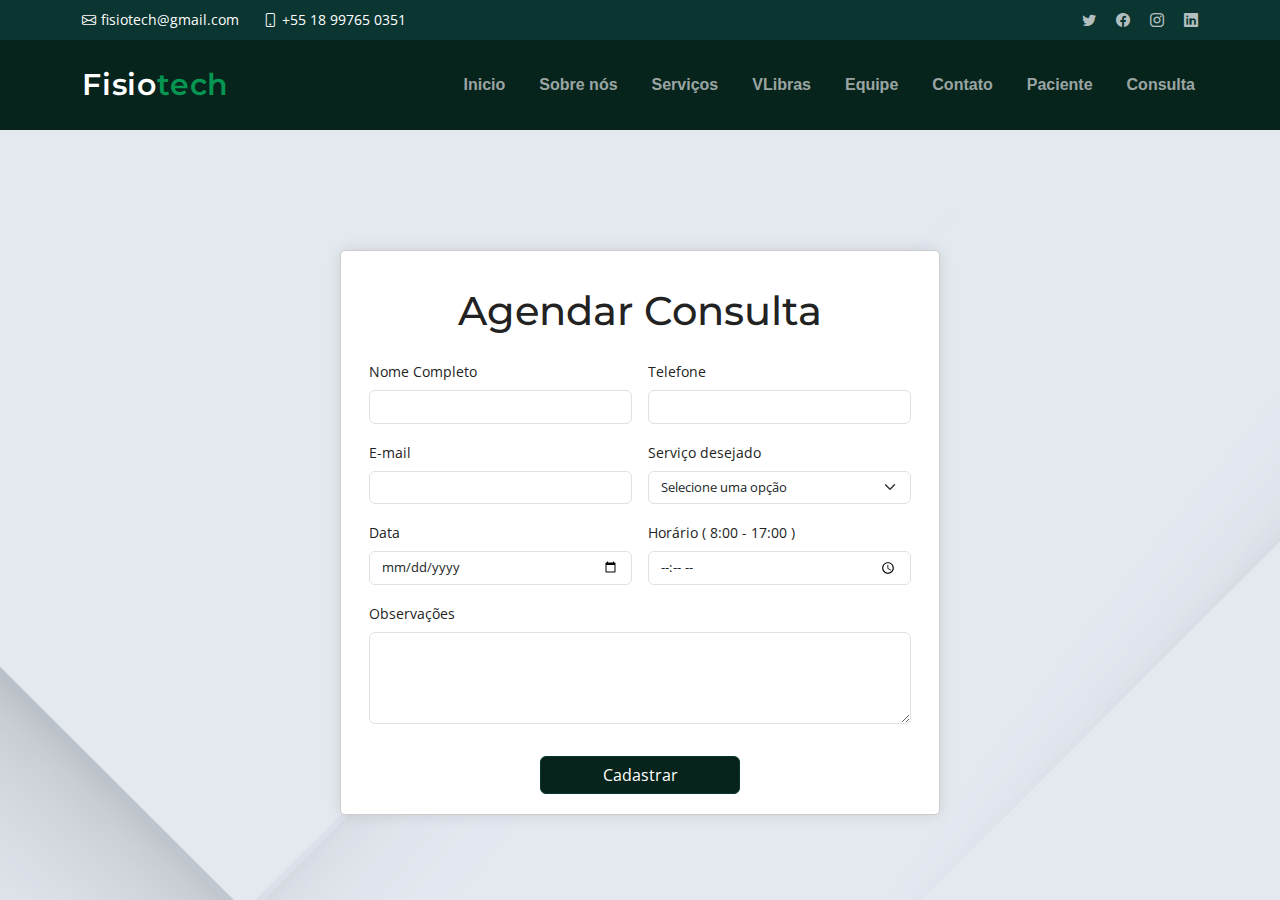
<file: consulta.html>
<!DOCTYPE html>
<html lang="en">
<head>
    <meta charset="utf-8">
  <meta content="width=device-width, initial-scale=1.0" name="viewport">

  <title>Fisiotech</title>
  <meta content="" name="description">
  <meta content="" name="keywords">

  <!-- Favicons -->
  <link href="assets/img/favicon.ico" rel="icon">
  <link href="assets/img/apple-touch-icon.png" rel="apple-touch-icon">

  <!-- Google Fonts -->
  <link rel="preconnect" href="https://fonts.googleapis.com">
  <link rel="preconnect" href="https://fonts.gstatic.com" crossorigin>
  <link href="https://fonts.googleapis.com/css2?family=Open+Sans:ital,wght@0,300;0,400;0,500;0,600;0,700;1,300;1,400;1,600;1,700&family=Montserrat:ital,wght@0,300;0,400;0,500;0,600;0,700;1,300;1,400;1,500;1,600;1,700&family=Raleway:ital,wght@0,300;0,400;0,500;0,600;0,700;1,300;1,400;1,500;1,600;1,700&display=swap" rel="stylesheet">

  <!-- Vendor CSS Files -->
  <link href="assets/vendor/bootstrap/css/bootstrap.min.css" rel="stylesheet">
  <link href="assets/vendor/bootstrap-icons/bootstrap-icons.css" rel="stylesheet">
  <link href="assets/vendor/aos/aos.css" rel="stylesheet">
  <link href="assets/vendor/glightbox/css/glightbox.min.css" rel="stylesheet">
  <link href="assets/vendor/swiper/swiper-bundle.min.css" rel="stylesheet">
  <link rel="stylesheet" href="assets/css/tabela_paciente.css">

  <!-- Template Main CSS File -->
  <link href="assets/css/main.css" rel="stylesheet">
  <link rel="stylesheet" href="assets/css/consuta.css">

  <!-- =======================================================
  * Template Name: Impact
  * Updated: Jan 30 2024 with Bootstrap v5.3.2
  * Template URL: https://bootstrapmade.com/impact-bootstrap-business-website-template/
  * Author: BootstrapMade.com
  * License: https://bootstrapmade.com/license/
  ======================================================== -->
</head>
<body background="assets/img/background/bg.png">

    <section id="topbar" class="topbar d-flex align-items-center">
        <div class="container d-flex justify-content-center justify-content-md-between">
          <div class="contact-info d-flex align-items-center">
            <i class="bi bi-envelope d-flex align-items-center"><a href="mailto:fisiotech@gmail.com">fisiotech@gmail.com</a></i>
            <i class="bi bi-phone d-flex align-items-center ms-4"><span>+55 18 99765 0351</span></i>
          </div>
          <div class="social-links d-none d-md-flex align-items-center">
            <a href="#" class="twitter"><i class="bi bi-twitter"></i></a>
            <a href="#" class="facebook"><i class="bi bi-facebook"></i></a>
            <a href="#" class="instagram"><i class="bi bi-instagram"></i></a>
            <a href="#" class="linkedin"><i class="bi bi-linkedin"></i></i></a>
          </div>
        </div>
      </section><!-- End Top Bar -->
    
      <header id="header" class="header d-flex align-items-center">
    
        <div class="container-fluid container-xl d-flex align-items-center justify-content-between">
          <a href="index.html" class="logo d-flex align-items-center">
            <h1>Fisio<span>tech</span></h1>
          </a>
          <nav id="navbar" class="navbar">
            <ul>
              <li><a href="index.html">Inicio</a></li>
              <li><a href="index.html#sobre">Sobre nós</a></li>
              <li><a href="index.html#servicos">Serviços</a></li>
              <li><a href="index.html#vlibras">VLibras</a></li>
              <li><a href="index.html#equipe">Equipe</a></li>
              <li><a href="index.html#contato">Contato</a></li>
              <li><a href="paciente.html#paciente">Paciente</a></li>
              <li><a href="consulta.html">Consulta</a></li>
            </ul>
          </nav><!-- .navbar -->
    
          <i class="mobile-nav-toggle mobile-nav-show bi bi-list"></i>
          <i class="mobile-nav-toggle mobile-nav-hide d-none bi bi-x"></i>
    
        </div>
      </header><!-- End Header -->
      <!-- End Header -->

      <div class="d-flex justify-content-center form-container-div">
        
        <form class="row g-3 form-container" onsubmit="event.preventDefault()">
          <h1 class="d-flex justify-content-center">Agendar Consulta</h1>
          <div class="col-md-6">
            <label for="nome" class="form-label">Nome Completo</label>
            <input type="text" class="form-control" id="nome" onblur="validarNomes(this)">
            
          </div>
          <div class="col-md-6">
            <label for="telefone" class="form-label">Telefone</label>
            <input type="text" class="form-control" id="telefone" onblur="mascara('(##)#####-####',this,event)">
          </div>
          <div class="col-6">
            <label for="email" class="form-label">E-mail</label>
            <input type="text" class="form-control" id="email" onblur="validarEmail(this)">
          </div>
    
          <div class="col-6">
            <label for="servico" class="form-label">Serviço desejado</label>
            <select id="servico" class="form-select" onblur="borda(this)">
              <option disabled selected>Selecione uma opção</option>
              <option value="Avaliação Fisioterapêutica">Avaliação Fisioterapêutica</option>
              <option value="Fisioterapia Ortopédica ">Fisioterapia Ortopédica</option>
              <option value="Fisioterapia Neurológica">Fisioterapia Neurológica</option>
              <option value="Fisioterapia Respiratória">Fisioterapia Respiratória</option>
              <option value="Fisioterapia Geriátrica">Fisioterapia Geriátrica</option>
              <option value="Fisioterapia Pediátrica">Fisioterapia Pediátrica</option>
              <option value="Fisioterapia Aquática">Fisioterapia Aquática</option>
            </select>
          </div>
          <div class="col-6">
            <label for="data" class="form-label">Data</label>
            <input type="date" class="form-control" id="data" onblur="validarDataConsulta(this)">
          </div>
          <div class="col-6">
            <label for="hora" class="form-label">Horário ( 8:00 - 17:00 )</label>
            <input type="time" class="form-control" id="hora" onblur="validarHoraConsulta(this)">
          </div>

          <div class="mb-3">
            <label for="obs" class="form-label">Observações</label>
            <textarea class="form-control" id="obs" rows="4"></textarea>
          </div>
          
          <div class="col-12 d-flex justify-content-center">
            <button type="submit" class="btn btn-primary btn-container" id="btn-add">Cadastrar</button>
          </div>
        </form>
      </div>

      <div class="container-tabela">

        <table id="grid" class="tab" style="display: none;">
        <thead>
          <tr>
              <th class="coluna"><input type="checkbox" id="ckTodos" onchange=""></th>
              <th class="coluna">Nome</th>
              <th class="coluna">Telefone</th>
              <th class="coluna">Email</th>
              <th class="coluna">Serviço</th>
              <th class="coluna">Data</th>
              <th class="coluna">Horário</th>
              <th class="coluna">Obs</th>
              <th class="coluna x"> </th>

          </tr>
        </thead>

  

          <tbody id="tb-body">
              <!-- tabela vai ser criada aqui -->
          </tbody>

        </table>
      </div>

      <div id="chSelecionarTodos" class="btn-pai">		
        <input type="button" value="Excluir Selecionados" id="btnExcluirSelecionados" class="btn-exclusao" style="display: none;">
      </div>
   
      <!-- Vendor JS Files -->
      <script src="assets/vendor/bootstrap/js/bootstrap.bundle.min.js"></script>
      <script src="assets/vendor/aos/aos.js"></script>
      <script src="assets/vendor/glightbox/js/glightbox.min.js"></script>
      <script src="assets/vendor/purecounter/purecounter_vanilla.js"></script>
      <script src="assets/vendor/swiper/swiper-bundle.min.js"></script>
      <script src="assets/vendor/isotope-layout/isotope.pkgd.min.js"></script>
      <script src="assets/vendor/php-email-form/validate.js"></script>

      <!-- Template Main JS File -->
      <script src="assets/js/main.js"></script>
      <script src="assets/js/validacoes.js"></script>
      <script src="assets/js/validacao_consulta.js"></script>
</body>
</html>
</file>
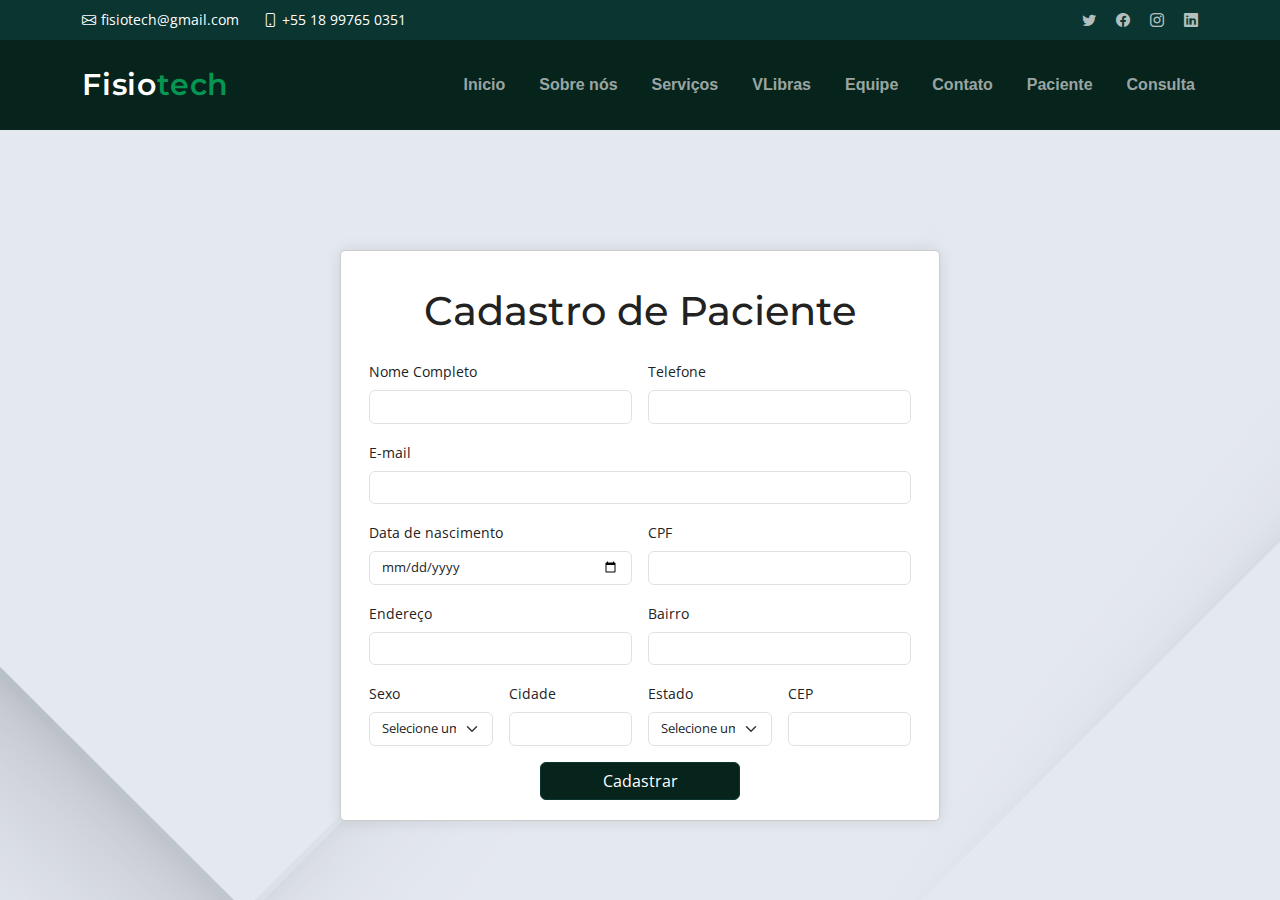
<file: paciente.html>
<!DOCTYPE html>
<html lang="en">
<head>
    <meta charset="utf-8">
  <meta content="width=device-width, initial-scale=1.0" name="viewport">

  <title>Fisiotech</title>
  <meta content="" name="description">
  <meta content="" name="keywords">

  <!-- Favicons -->
  <link href="assets/img/favicon.ico" rel="icon">
  <link href="assets/img/apple-touch-icon.png" rel="apple-touch-icon">

  <!-- Google Fonts -->
  <link rel="preconnect" href="https://fonts.googleapis.com">
  <link rel="preconnect" href="https://fonts.gstatic.com" crossorigin>
  <link href="https://fonts.googleapis.com/css2?family=Open+Sans:ital,wght@0,300;0,400;0,500;0,600;0,700;1,300;1,400;1,600;1,700&family=Montserrat:ital,wght@0,300;0,400;0,500;0,600;0,700;1,300;1,400;1,500;1,600;1,700&family=Raleway:ital,wght@0,300;0,400;0,500;0,600;0,700;1,300;1,400;1,500;1,600;1,700&display=swap" rel="stylesheet">

  <!-- Vendor CSS Files -->
  <link href="assets/vendor/bootstrap/css/bootstrap.min.css" rel="stylesheet">
  <link href="assets/vendor/bootstrap-icons/bootstrap-icons.css" rel="stylesheet">
  <link href="assets/vendor/aos/aos.css" rel="stylesheet">
  <link href="assets/vendor/glightbox/css/glightbox.min.css" rel="stylesheet">
  <link href="assets/vendor/swiper/swiper-bundle.min.css" rel="stylesheet">
  <link rel="stylesheet" href="assets/css/paciente.css">
  <link rel="stylesheet" href="assets/css/tabela_paciente.css">

  <!-- Template Main CSS File -->
  <link href="assets/css/main.css" rel="stylesheet">

  <!-- =======================================================
  * Template Name: Impact
  * Updated: Jan 30 2024 with Bootstrap v5.3.2
  * Template URL: https://bootstrapmade.com/impact-bootstrap-business-website-template/
  * Author: BootstrapMade.com
  * License: https://bootstrapmade.com/license/
  ======================================================== -->
  <!-- =======================================================
  * Template Name: Impact
  * Updated: Jan 30 2024 with Bootstrap v5.3.2
  * Template URL: https://bootstrapmade.com/impact-bootstrap-business-website-template/
  * Author: BootstrapMade.com
  * License: https://bootstrapmade.com/license/
  ======================================================== -->
</head>
<body background="assets/img/background/bg.png">

  <!-- ======= Header ======= -->
  <section id="topbar" class="topbar d-flex align-items-center">
    <div class="container d-flex justify-content-center justify-content-md-between">
      <div class="contact-info d-flex align-items-center">
        <i class="bi bi-envelope d-flex align-items-center"><a href="mailto:fisiotech@gmail.com">fisiotech@gmail.com</a></i>
        <i class="bi bi-phone d-flex align-items-center ms-4"><span>+55 18 99765 0351</span></i>
      </div>
      <div class="social-links d-none d-md-flex align-items-center">
        <a href="#" class="twitter"><i class="bi bi-twitter"></i></a>
        <a href="#" class="facebook"><i class="bi bi-facebook"></i></a>
        <a href="#" class="instagram"><i class="bi bi-instagram"></i></a>
        <a href="#" class="linkedin"><i class="bi bi-linkedin"></i></i></a>
      </div>
    </div>
  </section><!-- End Top Bar -->

  <header id="header" class="header d-flex align-items-center">

    <div class="container-fluid container-xl d-flex align-items-center justify-content-between">
      <a href="index.html" class="logo d-flex align-items-center">
        <h1>Fisio<span>tech</span></h1>
      </a>
      <nav id="navbar" class="navbar">
        <ul>
          <li><a href="index.html">Inicio</a></li>
          <li><a href="index.html#sobre">Sobre nós</a></li>
          <li><a href="index.html#servicos">Serviços</a></li>
          <li><a href="index.html#vlibras">VLibras</a></li>
          <li><a href="index.html#equipe">Equipe</a></li>
          <li><a href="index.html#contato">Contato</a></li>
          <li><a href="paciente.html#paciente">Paciente</a></li>
          <li><a href="consulta.html#consulta">Consulta</a></li>
        </ul>
      </nav>

      <i class="mobile-nav-toggle mobile-nav-show bi bi-list"></i>
      <i class="mobile-nav-toggle mobile-nav-hide d-none bi bi-x"></i>

    </div>
  </header>
      
      <div class="d-flex justify-content-center form-container-div">
        
        <form class="row g-3 form-container" onsubmit="event.preventDefault()">
          <h1 class="d-flex justify-content-center">Cadastro de Paciente</h1>
          <div class="col-md-6">
            <label for="nome" class="form-label">Nome Completo</label>
            <input type="text" class="form-control" id="nome" onblur="validarNomes(this)">
          </div>
          <div class="col-md-6">
            <label for="telefone" class="form-label">Telefone</label>
            <input type="text" class="form-control" id="telefone" onblur="mascara('(##)#####-####',this,event)">
          </div>
          <div class="col-12">
            <label for="email" class="form-label">E-mail</label>
            <input type="email" class="form-control" id="email" onblur="validarEmail(this)">
          </div>
          <div class="col-6">
            <label for="nascimento" class="form-label">Data de nascimento</label>
            <input type="date" class="form-control" id="nascimento" onblur="validarData(this)">
          </div>
          <div class="col-6">
            <label for="cpf" class="form-label">CPF</label>
            <input type="text" class="form-control" id="cpf" onblur="mascara('###.###.###-##',this,event)">
          </div>
          <div class="col-6">
            <label for="endereco" class="form-label">Endereço</label>
            <input type="text" class="form-control" id="endereco" onblur="validarNomes(this)">
          </div>
          <div class="col-6">
            <label for="bairro" class="form-label">Bairro</label>
            <input type="text" class="form-control" id="bairro" onblur="validarNomes(this)">
          </div>
          <div class="col-md-3">
            <label for="sexo" class="form-label">Sexo</label>
            <select id="sexo" class="form-select" onblur="borda(this)">
              <option disabled selected>Selecione uma opção</option>
              <option>Masculino</option>
              <option>Feminino</option>
            </select>
          </div>
          <div class="col-md-3">
            <label for="cidade" class="form-label">Cidade</label>
            <input type="text" class="form-control" id="cidade" onblur="validarCidade(this)">
          </div>
          <div class="col-md-3">
            <label for="estado" class="form-label">Estado</label>
            <select id="estado" class="form-select" onblur="borda(this)">
              <option disabled selected>Selecione uma opção</option>
              <option value="Acre">Acre</option>
              <option value="Alagoas">Alagoas</option>
              <option value="Amazonas">Amazonas</option>
              <option value="Amapá">Amapá</option>
              <option value="Bahia">Bahia</option>
              <option value="Ceara">Ceara</option>
              <option value="Distrito Federal">Distrito Federal</option>
              <option value="Espírito Santo">Espírito Santo</option>
              <option value="Goiás">Goiás</option>
              <option value="Maranhão">Maranhão</option>
              <option value="Minas Gerais">Minas Gerais</option>
              <option value="Mato Grosso do Sul">Mato Grosso do Sul</option>
              <option value="Mato Grosso">Mato Grosso</option>
              <option value="Pará">Pará</option>
              <option value="Paraíba">Paraíba</option>
              <option value="Pernambuco">Pernambuco</option>
              <option value="Piauí">Piauí</option>
              <option value="Paraná">Paraná</option>
              <option value="Rio de Janeiro">Rio de Janeiro</option>
              <option value="Rio Grande do Norte">Rio Grande do Norte</option>
              <option value="Rondônia">Rondônia</option>
              <option value="Roraima">Roraima</option>
              <option value="Rio Grande do Sul">Rio Grande do Sul</option>
              <option value="Santa Catarina">Santa Catarina</option>
              <option value="Sergipe">Sergipe</option>
              <option value="São Paulo">São Paulo</option>
              <option value="Tocantins">Tocantins</option>
            </select>
          </div>
          <div class="col-md-3">
            <label for="cep" class="form-label">CEP</label>
            <input type="text" class="form-control" id="cep" onblur="mascara('#####-###',this,event)">
          </div>
          <div class="col-12 d-flex justify-content-center">
            <button type="submit" class="btn btn-primary btn-container" id="btn-add" >Cadastrar</button>
          </div>
        </form>
      </div>

      <div class="container-tabela">

        <table id="grid" class="tab" style="display: none;">
        <thead>
          <tr>
              <th class="coluna"><input type="checkbox" id="ckTodos" onchange=""></th>
              <th class="coluna">Nome</th>
              <th class="coluna">Telefone</th>
              <th class="coluna">Email</th>
              <th class="coluna">Data de Nascimento</th>
              <th class="coluna">CPF</th>
              <th class="coluna">Endereço</th>
              <th class="coluna">Bairro</th>
              <th class="coluna">Sexo</th>
              <th class="coluna">Cidade</th>
              <th class="coluna">Estado</th>
              <th class="coluna">CEP</th>
              <th class="coluna x"> </th>

          </tr>
        </thead>

  

          <tbody id="tb-body">
              <!-- tabela vai ser criada aqui -->
          </tbody>

        </table>
      </div>

      <div id="chSelecionarTodos" class="btn-pai">		
        <input type="button" value="Excluir Selecionados" id="btnExcluirSelecionados" class="btn-exclusao" style="display: none;">
      </div>



      <!-- Vendor JS Files -->
      <script src="assets/vendor/bootstrap/js/bootstrap.bundle.min.js"></script>
      <script src="assets/vendor/aos/aos.js"></script>
      <script src="assets/vendor/glightbox/js/glightbox.min.js"></script>
      <script src="assets/vendor/purecounter/purecounter_vanilla.js"></script>
      <script src="assets/vendor/swiper/swiper-bundle.min.js"></script>
      <script src="assets/vendor/isotope-layout/isotope.pkgd.min.js"></script>
      <script src="assets/vendor/php-email-form/validate.js"></script>

      <!-- Template Main JS File -->
      <script src="assets/js/main.js"></script>
      <script src="assets/js/validacoes.js"></script>    
    
</body>
</html>
</file>
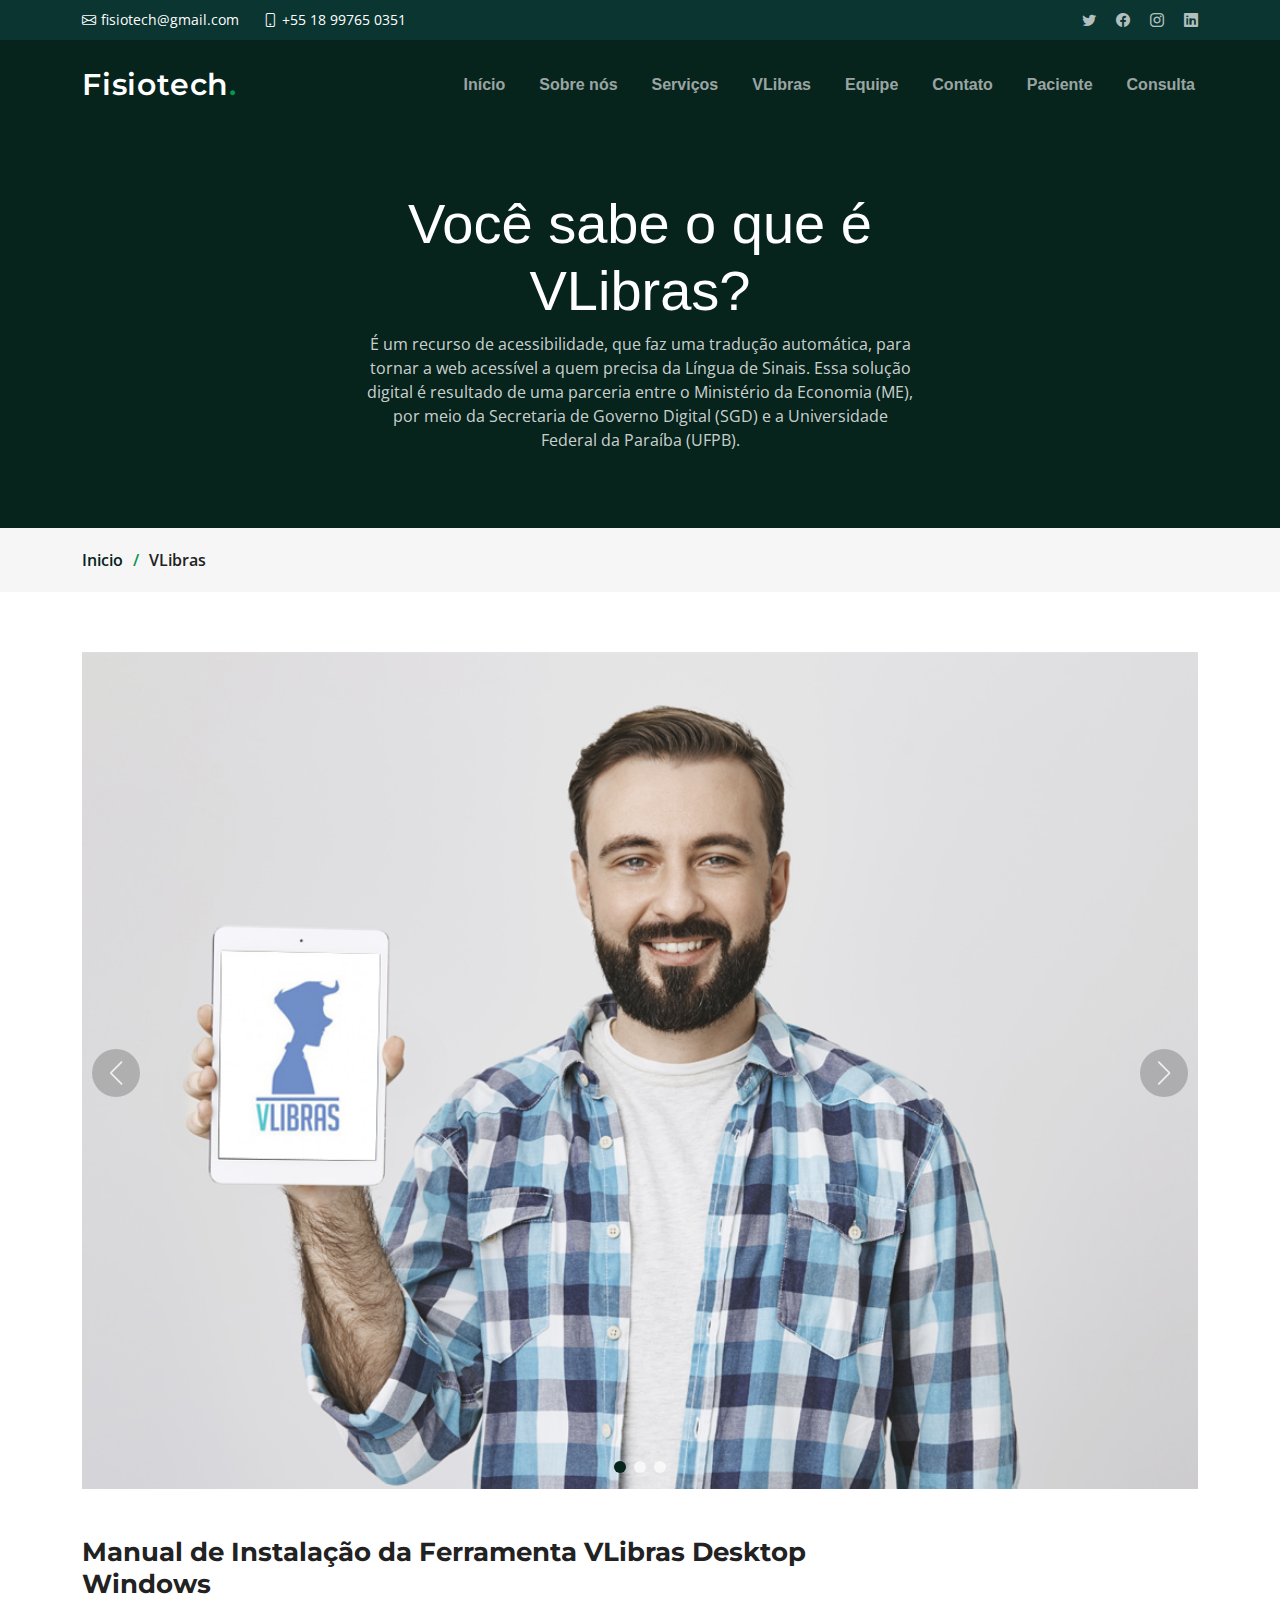
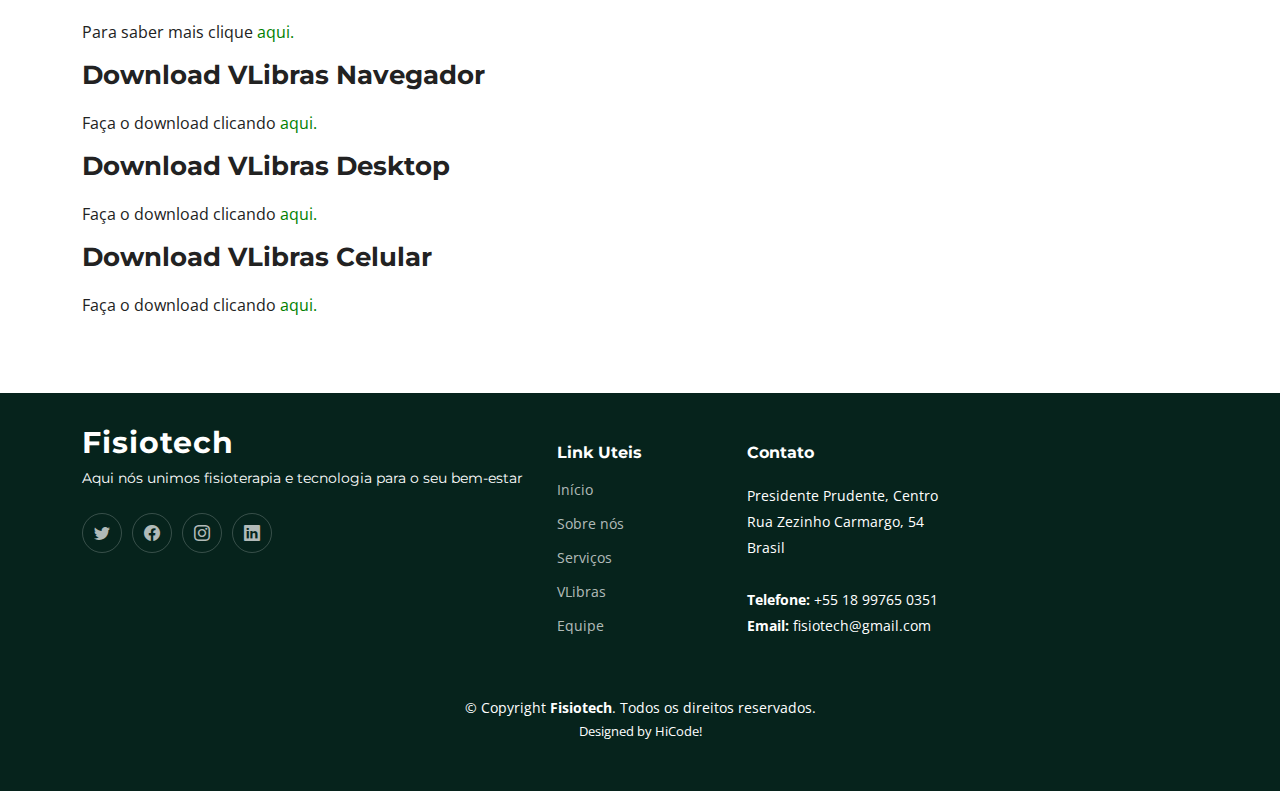
<file: portfolio-details.html>
<!DOCTYPE html>
<html lang="en">

<head>
  <meta charset="utf-8">
  <meta content="width=device-width, initial-scale=1.0" name="viewport">

  <title>Fisiotech - VLibras</title>
  <meta content="" name="description">
  <meta content="" name="keywords">

  <!-- Favicons -->
  <link href="assets/img/favicon.ico" rel="icon">
  <link href="assets/img/apple-touch-icon.png" rel="apple-touch-icon">

  <!-- Google Fonts -->
  <link rel="preconnect" href="https://fonts.googleapis.com">
  <link rel="preconnect" href="https://fonts.gstatic.com" crossorigin>
  <link href="https://fonts.googleapis.com/css2?family=Open+Sans:ital,wght@0,300;0,400;0,500;0,600;0,700;1,300;1,400;1,600;1,700&family=Montserrat:ital,wght@0,300;0,400;0,500;0,600;0,700;1,300;1,400;1,500;1,600;1,700&family=Raleway:ital,wght@0,300;0,400;0,500;0,600;0,700;1,300;1,400;1,500;1,600;1,700&display=swap" rel="stylesheet">

  <!-- Vendor CSS Files -->
  <link href="assets/vendor/bootstrap/css/bootstrap.min.css" rel="stylesheet">
  <link href="assets/vendor/bootstrap-icons/bootstrap-icons.css" rel="stylesheet">
  <link href="assets/vendor/aos/aos.css" rel="stylesheet">
  <link href="assets/vendor/glightbox/css/glightbox.min.css" rel="stylesheet">
  <link href="assets/vendor/swiper/swiper-bundle.min.css" rel="stylesheet">

  <!-- Template Main CSS File -->
  <link href="assets/css/main.css" rel="stylesheet">

  <!-- =======================================================
  * Template Name: Impact
  * Updated: Jan 30 2024 with Bootstrap v5.3.2
  * Template URL: https://bootstrapmade.com/impact-bootstrap-business-website-template/
  * Author: BootstrapMade.com
  * License: https://bootstrapmade.com/license/
  ======================================================== -->
</head>

<body>

  <!-- ======= Header ======= -->
  <section id="topbar" class="topbar d-flex align-items-center">
    <div class="container d-flex justify-content-center justify-content-md-between">
      <div class="contact-info d-flex align-items-center">
        <i class="bi bi-envelope d-flex align-items-center"><a href="mailto:contact@example.com">fisiotech@gmail.com</a></i>
        <i class="bi bi-phone d-flex align-items-center ms-4"><span>+55 18 99765 0351</span></i>
      </div>
      <div class="social-links d-none d-md-flex align-items-center">
        <a href="#" class="twitter"><i class="bi bi-twitter"></i></a>
        <a href="#" class="facebook"><i class="bi bi-facebook"></i></a>
        <a href="#" class="instagram"><i class="bi bi-instagram"></i></a>
        <a href="#" class="linkedin"><i class="bi bi-linkedin"></i></i></a>
      </div>
    </div>
  </section><!-- End Top Bar -->

  <header id="header" class="header d-flex align-items-center">

    <div class="container-fluid container-xl d-flex align-items-center justify-content-between">
      <a href="index.html" class="logo d-flex align-items-center">
        <!-- Uncomment the line below if you also wish to use an image logo -->
        <!-- <img src="assets/img/logo.png" alt=""> -->
        <h1>Fisiotech<span>.</span></h1>
      </a>
      <nav id="navbar" class="navbar">
        <ul>
          <li><a href="index.html">Início</a></li>
          <li><a href="index.html#sobre">Sobre nós</a></li>
          <li><a href="index.html#servicos">Serviços</a></li>
          <li><a href="index.html#vlibras">VLibras</a></li>
          <li><a href="index.html#equipe">Equipe</a></li>
          <li><a href="index.html#contato">Contato</a></li>
          <li><a href="paciente.html#paciente">Paciente</a></li>
          <li><a href="consulta.html#consulta">Consulta</a></li>
        </ul>
      </nav><!-- .navbar -->

      <i class="mobile-nav-toggle mobile-nav-show bi bi-list"></i>
      <i class="mobile-nav-toggle mobile-nav-hide d-none bi bi-x"></i>

    </div>
  </header><!-- End Header -->
  <!-- End Header -->

  <main id="main">

    <!-- ======= Breadcrumbs ======= -->
    <div class="breadcrumbs">
      <div class="page-header d-flex align-items-center" style="background-image: url('');">
        <div class="container position-relative">
          <div class="row d-flex justify-content-center">
            <div class="col-lg-6 text-center">
              <h2>Você sabe o que é VLibras?</h2>
              <p>É um recurso de acessibilidade, que faz uma tradução automática, para tornar a web acessível a quem precisa da Língua de Sinais.


                Essa solução digital é resultado de uma parceria entre o Ministério da Economia (ME), por meio da Secretaria de Governo Digital (SGD) e a Universidade Federal da Paraíba (UFPB).</p>
            </div>
          </div>
        </div>
      </div>
      <nav>
        <div class="container">
          <ol>
            <li><a href="index.html">Inicio</a></li>
            <li>VLibras</li>
          </ol>
        </div>
      </nav>
    </div><!-- End Breadcrumbs -->

    <!-- ======= Portfolio Details Section ======= -->
    <section id="portfolio-details" class="portfolio-details">
      <div class="container" data-aos="fade-up">

        <div class="position-relative h-100">
          <div class="slides-1 portfolio-details-slider swiper">
            <div class="swiper-wrapper align-items-center">

              <div class="swiper-slide">
                <img src="assets/img/portfolio/app-1.jpg" alt="">
              </div>

              <div class="swiper-slide">
                <img src="assets/img/portfolio/product-1.jpg" alt="">
              </div>

              <div class="swiper-slide">
                <img src="assets/img/portfolio/branding-1.jpg" alt="">
              </div>

            </div>
            <div class="swiper-pagination"></div>
          </div>
          <div class="swiper-button-prev"></div>
          <div class="swiper-button-next"></div>

        </div>

        <div class="row justify-content-between gy-4 mt-4">

          <div class="col-lg-8">
            <div class="portfolio-description">
              <h2>Manual de Instalação da Ferramenta VLibras Desktop Windows</h2>
              <p>Para saber mais clique <a href="https://vlibras.gov.br/doc/windows/index.html?_ga=2.229816668.1595640842.1682445746-816840059.1655413110" style="color: green;">aqui.</a></p>
              <h2>Download VLibras Navegador</h2>
              <p>
               Faça o download clicando <a href="https://chromewebstore.google.com/detail/vlibras/pgmmmoocgnompmjoogpnkmdohpelkpne?hl=pt-BR&pli=1" style="color: green;">aqui.</a>
              </p>
              <h2>Download VLibras Desktop</h2>
              <p>
                Faça o download clicando <a href="https://softwarepublico.gov.br/social/suite-vlibras" style="color: green;">aqui.</a>
              </p>
              <h2>Download VLibras Celular</h2>
              <p>
                Faça o download clicando <a href="https://www.gov.br/governodigital/pt-br/vlibras" style="color: green;">aqui.</a>
              </p>

            </div>
          </div>
        </div>
      </div>
    </section><!-- End Portfolio Details Section -->

  </main><!-- End #main -->

  <!-- ======= Footer ======= -->
  <footer id="footer" class="footer">

    <div class="container">
      <div class="row gy-4">
        <div class="col-lg-5 col-md-12 footer-info">
          <a href="index.html" class="logo d-flex align-items-center">
            <span>Fisiotech</span>
          </a>
          <p>Aqui nós <span>unimos </span>fisioterapia e tecnologia para o seu <span>bem-estar</span></p>
          <div class="social-links d-flex mt-4">
            <a href="#" class="twitter"><i class="bi bi-twitter"></i></a>
            <a href="#" class="facebook"><i class="bi bi-facebook"></i></a>
            <a href="#" class="instagram"><i class="bi bi-instagram"></i></a>
            <a href="#" class="linkedin"><i class="bi bi-linkedin"></i></a>
          </div>
        </div>

        <div class="col-lg-2 col-6 footer-links">
          <h4>Link Uteis</h4>
          <ul>
            <li><a href="index.html#home">Início</a></li>
            <li><a href="index.html#sobre">Sobre nós</a></li>
            <li><a href="index.html#servicos">Serviços</a></li>
            <li><a href="index.html#vlibras">VLibras</a></li>
            <li><a href="index.html#equipe">Equipe</a></li>
          </ul>
        </div>


        <div class="col-lg-3 col-md-12 footer-contact text-center text-md-start">
          <h4>Contato</h4>
          <p>
            Presidente Prudente, Centro<br>
            Rua Zezinho Carmargo, 54<br>
            Brasil <br><br>
            <strong>Telefone:</strong> +55 18 99765 0351<br>
            <strong>Email:</strong> fisiotech@gmail.com<br>
          </p>

        </div>

      </div>
    </div>

    <div class="container mt-4">
      <div class="copyright">
        &copy; Copyright <strong><span>Fisiotech</span></strong>. Todos os direitos reservados.
      </div>
      <div class="credits">
        <!-- All the links in the footer should remain intact. -->
        <!-- You can delete the links only if you purchased the pro version. -->
        <!-- Licensing information: https://bootstrapmade.com/license/ -->
        <!-- Purchase the pro version with working PHP/AJAX contact form: https://bootstrapmade.com/impact-bootstrap-business-website-template/ -->
        Designed by <a href="https://bootstrapmade.com/">HiCode!</a>
      </div>
    </div>

  </footer><!-- End Footer -->
  <!-- End Footer -->

  <a href="#" class="scroll-top d-flex align-items-center justify-content-center"><i class="bi bi-arrow-up-short"></i></a>

  <div id="preloader"></div>

  <!-- Vendor JS Files -->
  <script src="assets/vendor/bootstrap/js/bootstrap.bundle.min.js"></script>
  <script src="assets/vendor/aos/aos.js"></script>
  <script src="assets/vendor/glightbox/js/glightbox.min.js"></script>
  <script src="assets/vendor/purecounter/purecounter_vanilla.js"></script>
  <script src="assets/vendor/swiper/swiper-bundle.min.js"></script>
  <script src="assets/vendor/isotope-layout/isotope.pkgd.min.js"></script>
  <script src="assets/vendor/php-email-form/validate.js"></script>

  <!-- Template Main JS File -->
  <script src="assets/js/main.js"></script>

</body>

</html>
</file>
<file: assets/css/tabela_paciente.css>
.container-tabela
{
    display: flex;
    justify-content: center;
    margin-bottom: 10px;
    margin-top: 25px;
}

.tab
{
    border-collapse: collapse;
    text-align: center;
}

th,td
{
    padding: 5px;
}

th
{
    background-color: #0A3530;
    color: white;
    border-left: 1px solid white;
}
td
{
    background-color: white;
    border-bottom: 1px solid rgba(0, 0, 0, 0.418);
    
}

tr
{
    box-shadow: rgba(33, 35, 38, 0.1) 0px 10px 10px -10px;
}

.btn-pai
{
    display: flex;
    justify-content: center;
}
.btn-exclusao
{
    margin-bottom: 50px;
    background-color: white;
    border: none;
    padding: 10px;
    border-radius: 8px;
    transition: 0.2s ease-in-out;
}

.btn-exclusao:hover
{
    color: white;
    background-color: #0A3530;
} 


@media screen and (max-width: 1230px)
{

    th
    {
        display: none;
        color: #0A3530;
    }  

    td
    {
        display: grid;

        gap: .5rem;
        grid-template-columns: 12ch auto;
        text-align: center;
    }

    td,td
    {
        width: 400px;
        margin: 0;
        padding: 0px;
    }

    td::before
    {
        content: attr(data-th) " ";
        font-weight: bold;
        background-color: #0A3530;
        color: white;
        border-bottom: 1px solid rgba(255, 255, 255, 0.493);
    }
}
</file>
<file: assets/css/consuta.css>
.form-container {
    max-width: 600px;
    padding: 20px;
    margin: 20px;
    border: 1px solid #ccc;
    border-radius: 5px;
    box-shadow: 0 0px 15px rgba(0, 0, 0, 0.1);
    background-color: white;
}

.form-label {
    font-size: 14px;
}

.form-check-label {
    font-size: 14px;
}

.container
{
    text-align: center;
}

.form-control,.form-select
{
    font-size: 13px;
}

.form-container-div
{
    padding-top: 100px;
}

.btn-container
{
    width: 200px;
}

.btn-primary 
{
    border-color: #0A3530;
    background-color: #06231C;
}
.btn-primary:hover
{
    background-color: #0A3530;
    border-color: #0A3530;
}

.btn-primary::before
{
    background-color: white;
}
</file>
<file: assets/css/paciente.css>
.form-container {
    max-width: 600px;
    padding: 20px;
    margin: 20px;
    border: 1px solid #ccc;
    border-radius: 5px;
    box-shadow: 0 0px 15px rgba(0, 0, 0, 0.1);
    background-color: white;
}

.form-label {
    font-size: 14px;
}

.form-check-label {
    font-size: 14px;
}

.container
{
    text-align: center;
}

.form-control,.form-select
{
    font-size: 13px;
}

.form-container-div
{
    padding-top: 100px;
}

.btn-container
{
    width: 200px;
}

.btn-primary 
{
    border-color: #0A3530;
    background-color: #06231C;
}
.btn-primary:hover
{
    background-color: #0A3530;
    border-color: #0A3530;
}

.btn-primary::before
{
    background-color: white;
}
</file>
<file: assets/css/main.css>
/**
* Template Name: Impact
* Updated: Jan 30 2024 with Bootstrap v5.3.2
* Template URL: https://bootstrapmade.com/impact-bootstrap-business-website-template/
* Author: BootstrapMade.com
* License: https://bootstrapmade.com/license/
*/

/*--------------------------------------------------------------
# Set main reusable colors and fonts using CSS variables
# Learn more about CSS variables at https://developer.mozilla.org/en-US/docs/Web/CSS/Using_CSS_custom_properties
--------------------------------------------------------------*/
/* Fonts */
:root {
  --font-default: "Open Sans", system-ui, -apple-system, "Segoe UI", Roboto, "Helvetica Neue", Arial, "Noto Sans", "Liberation Sans", sans-serif, "Apple Color Emoji", "Segoe UI Emoji", "Segoe UI Symbol", "Noto Color Emoji";
  --font-primary: "Montserrat", sans-serif;
  --font-secondary: "Poppins", sans-serif;
}

/* Colors */
:root {
  --color-default: #222222;
  --color-primary: #06231C;
  --color-secondary: #059652;
}

/* Smooth scroll behavior */
:root {
  scroll-behavior: smooth;
}

/*--------------------------------------------------------------
# General
--------------------------------------------------------------*/
body {
  font-family: var(--font-default);
  color: var(--color-default);
}

a {
  color: var(--color-primary);
  text-decoration: none;
}

a:hover {
  color: #00b6a1;
  text-decoration: none;
}

h1,
h2,
h3,
h4,
h5,
h6 {
  font-family: var(--font-primary);
}

/*--------------------------------------------------------------
# Sections & Section Header
--------------------------------------------------------------*/
section {
  padding: 60px 0;
  overflow: hidden;
  scroll-margin-top: 70px;
  overflow: clip;
}

.sections-bg {
  background-color: #f6f6f6;
}

.section-header {
  text-align: center;
  padding-bottom: 60px;
}

.section-header h2 {
  font-size: 32px;
  font-weight: 600;
  margin-bottom: 20px;
  padding-bottom: 20px;
  position: relative;
}

.section-header h2:after {
  content: "";
  position: absolute;
  display: block;
  width: 50px;
  height: 3px;
  background: var(--color-primary);
  left: 0;
  right: 0;
  bottom: 0;
  margin: auto;
}

.section-header p {
  margin-bottom: 0;
  color: #6f6f6f;
}

/*--------------------------------------------------------------
# Breadcrumbs
--------------------------------------------------------------*/
.breadcrumbs .page-header {
  padding: 60px 0 60px 0;
  min-height: 20vh;
  position: relative;
  background-color: var(--color-primary);
}

.breadcrumbs .page-header h2 {
  font-size: 56px;
  font-weight: 500;
  color: #fff;
  font-family: var(--font-secondary);
}

.breadcrumbs .page-header p {
  color: rgba(255, 255, 255, 0.8);
}

.breadcrumbs nav {
  background-color: #f6f6f6;
  padding: 20px 0;
}

.breadcrumbs nav ol {
  display: flex;
  flex-wrap: wrap;
  list-style: none;
  margin: 0;
  padding: 0;
  font-size: 16px;
  font-weight: 600;
  color: var(--color-default);
}

.breadcrumbs nav ol a {
  color: var(--color-primary);
  transition: 0.3s;
}

.breadcrumbs nav ol a:hover {
  text-decoration: underline;
}

.breadcrumbs nav ol li+li {
  padding-left: 10px;
}

.breadcrumbs nav ol li+li::before {
  display: inline-block;
  padding-right: 10px;
  color: var(--color-secondary);
  content: "/";
}

/*--------------------------------------------------------------
# Scroll top button
--------------------------------------------------------------*/
.scroll-top {
  position: fixed;
  visibility: hidden;
  opacity: 0;
  right: 15px;
  bottom: -15px;
  z-index: 99999;
  background: var(--color-secondary);
  width: 44px;
  height: 44px;
  border-radius: 50px;
  transition: all 0.4s;
}

.scroll-top i {
  font-size: 24px;
  color: #fff;
  line-height: 0;
}

.scroll-top:hover {
  background: rgba(248, 90, 64, 0.8);
  color: #fff;
}

.scroll-top.active {
  visibility: visible;
  opacity: 1;
  bottom: 15px;
}

/*--------------------------------------------------------------
# Preloader
--------------------------------------------------------------*/
#preloader {
  position: fixed;
  inset: 0;
  z-index: 999999;
  overflow: hidden;
  background: #fff;
  transition: all 0.6s ease-out;
}

#preloader:before {
  content: "";
  position: fixed;
  top: calc(50% - 30px);
  left: calc(50% - 30px);
  border: 6px solid #fff;
  border-color: var(--color-primary) transparent var(--color-primary) transparent;
  border-radius: 50%;
  width: 60px;
  height: 60px;
  animation: animate-preloader 1.5s linear infinite;
}

@keyframes animate-preloader {
  0% {
    transform: rotate(0deg);
  }

  100% {
    transform: rotate(360deg);
  }
}

/*--------------------------------------------------------------
# Disable aos animation delay on mobile devices
--------------------------------------------------------------*/
@media screen and (max-width: 768px) {
  [data-aos-delay] {
    transition-delay: 0 !important;
  }
}

/*--------------------------------------------------------------
# Header
--------------------------------------------------------------*/
.topbar {
  background: #0a3530;
  height: 40px;
  font-size: 14px;
  transition: all 0.5s;
  color: #fff;
  padding: 0;
}

.topbar .contact-info i {
  font-style: normal;
  color: #fff;
  line-height: 0;
}

.topbar .contact-info i a,
.topbar .contact-info i span {
  padding-left: 5px;
  color: #fff;
}

@media (max-width: 575px) {

  .topbar .contact-info i a,
  .topbar .contact-info i span {
    font-size: 13px;
  }
}

.topbar .contact-info i a {
  line-height: 0;
  transition: 0.3s;
}

.topbar .contact-info i a:hover {
  color: #fff;
  text-decoration: underline;
}

.topbar .social-links a {
  color: rgba(255, 255, 255, 0.7);
  line-height: 0;
  transition: 0.3s;
  margin-left: 20px;
}

.topbar .social-links a:hover {
  color: #fff;
}

.header {
  transition: all 0.5s;
  z-index: 997;
  height: 90px;
  background-color: var(--color-primary);
}

.header.sticked {
  position: fixed;
  top: 0;
  right: 0;
  left: 0;
  height: 70px;
  box-shadow: 0px 2px 20px rgba(0, 0, 0, 0.1);
}

.header .logo img {
  max-height: 40px;
  margin-right: 6px;
}

.header .logo h1 {
  font-size: 30px;
  margin: 0;
  font-weight: 600;
  letter-spacing: 0.8px;
  color: #fff;
  font-family: var(--font-primary);
}

.header .logo h1 span {
  color: #059652;
}

.sticked-header-offset {
  margin-top: 70px;
}

.img-principal.img-fluid
{
  -webkit-mask-image: linear-gradient(to top, transparent 2%, black 90%);
}

/*--------------------------------------------------------------
# Desktop Navigation
--------------------------------------------------------------*/
@media (min-width: 1280px) {
  .navbar {
    padding: 0;
  }

  .navbar ul {
    margin: 0;
    padding: 0;
    display: flex;
    list-style: none;
    align-items: center;
  }

  .navbar li {
    position: relative;
  }

  .navbar>ul>li {
    white-space: nowrap;
    padding: 10px 0 10px 28px;
  }

  .navbar a,
  .navbar a:focus {
    display: flex;
    align-items: center;
    justify-content: space-between;
    padding: 0 3px;
    font-family: var(--font-secondary);
    font-size: 16px;
    font-weight: 600;
    color: rgba(255, 255, 255, 0.6);
    white-space: nowrap;
    transition: 0.3s;
    position: relative;
  }

  .navbar a i,
  .navbar a:focus i {
    font-size: 12px;
    line-height: 0;
    margin-left: 5px;
  }

  .navbar>ul>li>a:before {
    content: "";
    position: absolute;
    width: 100%;
    height: 2px;
    bottom: -6px;
    left: 0;
    background-color: var(--color-secondary);
    visibility: hidden;
    width: 0px;
    transition: all 0.3s ease-in-out 0s;
  }

  .navbar a:hover:before,
  .navbar li:hover>a:before,
  .navbar .active:before {
    visibility: visible;
    width: 100%;
  }

  .navbar a:hover,
  .navbar .active,
  .navbar .active:focus,
  .navbar li:hover>a {
    color: #fff;
  }

  .navbar .dropdown ul {
    display: block;
    position: absolute;
    left: 28px;
    top: calc(100% + 30px);
    margin: 0;
    padding: 10px 0;
    z-index: 99;
    opacity: 0;
    visibility: hidden;
    background: #fff;
    box-shadow: 0px 0px 30px rgba(127, 137, 161, 0.25);
    transition: 0.3s;
    border-radius: 4px;
  }

  .navbar .dropdown ul li {
    min-width: 200px;
  }

  .navbar .dropdown ul a {
    padding: 10px 20px;
    font-size: 15px;
    text-transform: none;
    font-weight: 600;
    color: #006a5d;
  }

  .navbar .dropdown ul a i {
    font-size: 12px;
  }

  .navbar .dropdown ul a:hover,
  .navbar .dropdown ul .active:hover,
  .navbar .dropdown ul li:hover>a {
    color: var(--color-secondary);
  }

  .navbar .dropdown:hover>ul {
    opacity: 1;
    top: 100%;
    visibility: visible;
  }

  .navbar .dropdown .dropdown ul {
    top: 0;
    left: calc(100% - 30px);
    visibility: hidden;
  }

  .navbar .dropdown .dropdown:hover>ul {
    opacity: 1;
    top: 0;
    left: 100%;
    visibility: visible;
  }
}

@media (min-width: 1280px) and (max-width: 1366px) {
  .navbar .dropdown .dropdown ul {
    left: -90%;
  }

  .navbar .dropdown .dropdown:hover>ul {
    left: -100%;
  }
}

@media (min-width: 1280px) {

  .mobile-nav-show,
  .mobile-nav-hide {
    display: none;
  }
}

/*--------------------------------------------------------------
# Mobile Navigation
--------------------------------------------------------------*/
@media (max-width: 1279px) {
  .navbar {
    position: fixed;
    top: 0;
    right: -100%;
    width: 100%;
    max-width: 400px;
    bottom: 0;
    transition: 0.3s;
    z-index: 9997;
  }

  .navbar ul {
    position: absolute;
    inset: 0;
    padding: 50px 0 10px 0;
    margin: 0;
    background: rgba(0, 131, 116, 0.9);
    overflow-y: auto;
    transition: 0.3s;
    z-index: 9998;
  }

  .navbar a,
  .navbar a:focus {
    display: flex;
    align-items: center;
    justify-content: space-between;
    padding: 10px 20px;
    font-family: var(--font-primary);
    font-size: 15px;
    font-weight: 600;
    color: rgba(255, 255, 255, 0.7);
    white-space: nowrap;
    transition: 0.3s;
  }

  .navbar a i,
  .navbar a:focus i {
    font-size: 12px;
    line-height: 0;
    margin-left: 5px;
  }

  .navbar a:hover,
  .navbar .active,
  .navbar .active:focus,
  .navbar li:hover>a {
    color: #fff;
  }

  .navbar .getstarted,
  .navbar .getstarted:focus {
    background: var(--color-primary);
    padding: 8px 20px;
    border-radius: 4px;
    margin: 15px;
    color: #fff;
  }

  .navbar .getstarted:hover,
  .navbar .getstarted:focus:hover {
    color: #fff;
    background: rgba(0, 131, 116, 0.8);
  }

  .navbar .dropdown ul,
  .navbar .dropdown .dropdown ul {
    position: static;
    display: none;
    padding: 10px 0;
    margin: 10px 20px;
    transition: all 0.5s ease-in-out;
    background-color: #007466;
    border: 1px solid #006459;
  }

  .navbar .dropdown>.dropdown-active,
  .navbar .dropdown .dropdown>.dropdown-active {
    display: block;
  }

  .mobile-nav-show {
    color: rgba(255, 255, 255, 0.6);
    font-size: 28px;
    cursor: pointer;
    line-height: 0;
    transition: 0.5s;
    z-index: 9999;
    margin-right: 10px;
  }

  .mobile-nav-hide {
    color: #fff;
    font-size: 32px;
    cursor: pointer;
    line-height: 0;
    transition: 0.5s;
    position: fixed;
    right: 20px;
    top: 20px;
    z-index: 9999;
  }

  .mobile-nav-active {
    overflow: hidden;
  }

  .mobile-nav-active .navbar {
    right: 0;
  }

  .mobile-nav-active .navbar:before {
    content: "";
    position: fixed;
    inset: 0;
    background: rgba(0, 106, 93, 0.8);
    z-index: 9996;
  }
}

/*--------------------------------------------------------------
# About Us Section
--------------------------------------------------------------*/
.about h3 {
  font-weight: 700;
  font-size: 28px;
  margin-bottom: 20px;
  font-family: var(--font-secondary);
}

.about .call-us {
  left: 10%;
  right: 10%;
  bottom: 0;
  background-color: #fff;
  box-shadow: 0px 2px 25px rgba(0, 0, 0, 0.08);
  padding: 20px;
  text-align: center;
}

.about .call-us h4 {
  font-size: 24px;
  font-weight: 700;
  margin-bottom: 5px;
}

.about .call-us p {
  font-size: 28px;
  font-weight: 700;
  color: var(--color-primary);
}

.about .content ul {
  list-style: none;
  padding: 0;
}

.about .content ul li {
  padding: 0 0 10px 30px;
  position: relative;
}

.about .content ul i {
  position: absolute;
  font-size: 20px;
  left: 0;
  top: -3px;
  color: var(--color-primary);
}

.about .content p:last-child {
  margin-bottom: 0;
}

.about .play-btn {
  width: 94px;
  height: 94px;
  background: radial-gradient(var(--color-primary) 50%, rgba(0, 131, 116, 0.4) 52%);
  border-radius: 50%;
  display: block;
  position: absolute;
  left: calc(50% - 47px);
  top: calc(50% - 47px);
  overflow: hidden;
}

.about .play-btn:before {
  content: "";
  position: absolute;
  width: 120px;
  height: 120px;
  animation-delay: 0s;
  animation: pulsate-btn 2s;
  animation-direction: forwards;
  animation-iteration-count: infinite;
  animation-timing-function: steps;
  opacity: 1;
  border-radius: 50%;
  border: 5px solid rgba(0, 131, 116, 0.7);
  top: -15%;
  left: -15%;
  background: rgba(198, 16, 0, 0);
}

.about .play-btn:after {
  content: "";
  position: absolute;
  left: 50%;
  top: 50%;
  transform: translateX(-40%) translateY(-50%);
  width: 0;
  height: 0;
  border-top: 10px solid transparent;
  border-bottom: 10px solid transparent;
  border-left: 15px solid #fff;
  z-index: 100;
  transition: all 400ms cubic-bezier(0.55, 0.055, 0.675, 0.19);
}

.about .play-btn:hover:before {
  content: "";
  position: absolute;
  left: 50%;
  top: 50%;
  transform: translateX(-40%) translateY(-50%);
  width: 0;
  height: 0;
  border: none;
  border-top: 10px solid transparent;
  border-bottom: 10px solid transparent;
  border-left: 15px solid #fff;
  z-index: 200;
  animation: none;
  border-radius: 0;
}

.about .play-btn:hover:after {
  border-left: 15px solid var(--color-primary);
  transform: scale(20);
}

@keyframes pulsate-btn {
  0% {
    transform: scale(0.6, 0.6);
    opacity: 1;
  }

  100% {
    transform: scale(1, 1);
    opacity: 0;
  }
}

/*--------------------------------------------------------------
# Clients Section
--------------------------------------------------------------*/
.clients {
  padding: 40px 0;
}

.clients .swiper {
  padding: 10px 0;
}

.clients .swiper-slide img {
  transition: 0.3s;
}

.clients .swiper-slide img:hover {
  transform: scale(1.1);
}

.clients .swiper-pagination {
  margin-top: 20px;
  position: relative;
}

.clients .swiper-pagination .swiper-pagination-bullet {
  width: 12px;
  height: 12px;
  background-color: #fff;
  opacity: 1;
  background-color: #ddd;
}

.clients .swiper-pagination .swiper-pagination-bullet-active {
  background-color: var(--color-primary);
}

/*--------------------------------------------------------------
# Stats Counter Section
--------------------------------------------------------------*/
.stats-counter {
  padding: 40px 0;
}

.stats-counter .stats-item {
  padding: 20px 0;
  border-bottom: 1px solid #e4e4e4;
}

.stats-counter .stats-item .purecounter {
  min-width: 90px;
  padding-right: 15px;
}

.stats-counter .stats-item i {
  font-size: 44px;
  line-height: 0;
  margin-right: 15px;
}

.stats-counter .stats-item span {
  font-size: 40px;
  display: block;
  font-weight: 700;
  color: var(--color-primary);
  line-height: 40px;
}

.stats-counter .stats-item p {
  margin: 0;
  font-family: var(--font-primary);
  font-size: 14px;
}

/*--------------------------------------------------------------
# Call To Action Section
--------------------------------------------------------------*/
.call-to-action .container {
  background: linear-gradient(rgba(0, 0, 0, 0.5), rgba(0, 0, 0, 0.5)), url("../img/cta-bg.jpg") center center;
  background-size: cover;
  padding: 100px 60px;
  border-radius: 15px;
  overflow: hidden;
}

.call-to-action h3 {
  color: #fff;
  font-size: 28px;
  font-weight: 700;
  margin-bottom: 20px;
}

.call-to-action p {
  color: #fff;
  margin-bottom: 20px;
}

.call-to-action .play-btn {
  width: 94px;
  height: 94px;
  margin-bottom: 20px;
  background: radial-gradient(var(--color-primary) 50%, rgba(0, 131, 116, 0.4) 52%);
  border-radius: 50%;
  display: inline-block;
  position: relative;
  overflow: hidden;
}

.call-to-action .play-btn:before {
  content: "";
  position: absolute;
  width: 120px;
  height: 120px;
  animation-delay: 0s;
  animation: pulsate-btn 2s;
  animation-direction: forwards;
  animation-iteration-count: infinite;
  animation-timing-function: steps;
  opacity: 1;
  border-radius: 50%;
  border: 5px solid rgba(0, 131, 116, 0.7);
  top: -15%;
  left: -15%;
  background: rgba(198, 16, 0, 0);
}

.call-to-action .play-btn:after {
  content: "";
  position: absolute;
  left: 50%;
  top: 50%;
  transform: translateX(-40%) translateY(-50%);
  width: 0;
  height: 0;
  border-top: 10px solid transparent;
  border-bottom: 10px solid transparent;
  border-left: 15px solid #fff;
  z-index: 100;
  transition: all 400ms cubic-bezier(0.55, 0.055, 0.675, 0.19);
}

.call-to-action .play-btn:hover:before {
  content: "";
  position: absolute;
  left: 50%;
  top: 50%;
  transform: translateX(-40%) translateY(-50%);
  width: 0;
  height: 0;
  border: none;
  border-top: 10px solid transparent;
  border-bottom: 10px solid transparent;
  border-left: 15px solid #fff;
  z-index: 200;
  animation: none;
  border-radius: 0;
}

.call-to-action .play-btn:hover:after {
  border-left: 15px solid var(--color-primary);
  transform: scale(20);
}

.call-to-action .cta-btn {
  font-family: var(--font-primary);
  font-weight: 500;
  font-size: 16px;
  letter-spacing: 1px;
  display: inline-block;
  padding: 12px 48px;
  border-radius: 50px;
  transition: 0.5s;
  margin: 10px;
  border: 2px solid #fff;
  color: #fff;
}

.call-to-action .cta-btn:hover {
  background: var(--color-primary);
  border: 2px solid var(--color-primary);
}

@keyframes pulsate-btn {
  0% {
    transform: scale(0.6, 0.6);
    opacity: 1;
  }

  100% {
    transform: scale(1, 1);
    opacity: 0;
  }
}

/*--------------------------------------------------------------
# Our Services Section
--------------------------------------------------------------*/
.services {
  padding: 60px 0;
}

.services .service-item {
  padding: 40px;
  background: #fff;
  height: 100%;
  border-radius: 10px;
}

.services .service-item .icon {
  width: 48px;
  height: 48px;
  position: relative;
  margin-bottom: 50px;
}

.services .service-item .icon i {
  color: var(--color-default);
  font-size: 56px;
  transition: ease-in-out 0.3s;
  z-index: 2;
  position: relative;
}

.services .service-item .icon:before {
  position: absolute;
  content: "";
  height: 100%;
  width: 100%;
  background: #eeeeee;
  border-radius: 50px;
  z-index: 1;
  top: 10px;
  right: -20px;
  transition: 0.3s;
}

.services .service-item h3 {
  color: var(--color-default);
  font-weight: 700;
  margin: 0 0 20px 0;
  padding-bottom: 8px;
  font-size: 22px;
  position: relative;
  display: inline-block;
  border-bottom: 4px solid #eeeeee;
  transition: 0.3s;
}

.services .service-item p {
  line-height: 24px;
  font-size: 14px;
  margin-bottom: 0;
}

.services .service-item .readmore {
  margin-top: 15px;
  display: inline-block;
  color: var(--color-primary);
}

/* .services .service-item:hover .icon:before {
  background: #000000;
} */

.services .service-item:hover h3 {
  border-color: var(--color-primary);
}

/*--------------------------------------------------------------
# Testimonials Section
--------------------------------------------------------------*/
.testimonials .testimonial-wrap {
  padding-left: 10px;
}

.testimonials .testimonial-item {
  box-sizing: content-box;
  padding: 30px;
  margin: 30px 10px;
  box-shadow: 0px 0 15px rgba(0, 0, 0, 0.1);
  position: relative;
  background: #fff;
  border-radius: 10px;
}

.testimonials .testimonial-item .testimonial-img {
  width: 90px;
  border-radius: 50px;
  margin-right: 15px;
}

.testimonials .testimonial-item h3 {
  font-size: 18px;
  font-weight: bold;
  margin: 10px 0 5px 0;
  color: #000;
}

.testimonials .testimonial-item h4 {
  font-size: 14px;
  color: #999;
  margin: 0;
}

.testimonials .testimonial-item .stars {
  margin: 10px 0;
}

.testimonials .testimonial-item .stars i {
  color: #ffc107;
  margin: 0 1px;
}

.testimonials .testimonial-item .quote-icon-left,
.testimonials .testimonial-item .quote-icon-right {
  color: #009d8b;
  font-size: 26px;
  line-height: 0;
}

.testimonials .testimonial-item .quote-icon-left {
  display: inline-block;
  left: -5px;
  position: relative;
}

.testimonials .testimonial-item .quote-icon-right {
  display: inline-block;
  right: -5px;
  position: relative;
  top: 10px;
  transform: scale(-1, -1);
}

.testimonials .testimonial-item p {
  font-style: italic;
  margin: 15px auto 15px auto;
}

.testimonials .swiper-pagination {
  margin-top: 20px;
  position: relative;
}

.testimonials .swiper-pagination .swiper-pagination-bullet {
  width: 12px;
  height: 12px;
  background-color: rgba(0, 0, 0, 0.2);
  opacity: 1;
}

.testimonials .swiper-pagination .swiper-pagination-bullet-active {
  background-color: var(--color-primary);
}

@media (max-width: 767px) {
  .testimonials .testimonial-wrap {
    padding-left: 0;
  }

  .testimonials .testimonial-item {
    padding: 30px;
    margin: 15px;
  }

  .testimonials .testimonial-item .testimonial-img {
    position: static;
    left: auto;
  }
}

/*--------------------------------------------------------------
# Portfolio Section
--------------------------------------------------------------*/
.portfolio .portfolio-flters {
  padding: 0 0 20px 0;
  margin: 0 auto;
  list-style: none;
  text-align: center;
}

.portfolio .portfolio-flters li {
  cursor: pointer;
  display: inline-block;
  padding: 0;
  font-size: 18px;
  font-weight: 500;
  margin: 0 10px;
  line-height: 1;
  transition: all 0.3s ease-in-out;
}

.portfolio .portfolio-flters li:hover,
.portfolio .portfolio-flters li.filter-active {
  color: var(--color-primary);
}

.portfolio .portfolio-flters li:first-child {
  margin-left: 0;
}

.portfolio .portfolio-flters li:last-child {
  margin-right: 0;
}

@media (max-width: 575px) {
  .portfolio .portfolio-flters li {
    font-size: 14px;
    margin: 0 5px;
  }
}

.portfolio .portfolio-wrap {
  box-shadow: 0px 10px 30px rgba(0, 0, 0, 0.1);
  border-radius: 10px;
  height: 100%;
  overflow: hidden;
}

.portfolio .portfolio-wrap img {
  transition: 0.3s;
  position: relative;
  z-index: 1;
}

.portfolio .portfolio-wrap .portfolio-info {
  padding: 25px 20px;
  background-color: #fff;
  position: relative;
  border-top: 1px solid #f3f3f3;
  z-index: 2;
}

.portfolio .portfolio-wrap .portfolio-info h4 {
  font-size: 18px;
  font-weight: 600;
  padding-right: 50px;
}

.portfolio .portfolio-wrap .portfolio-info h4 a {
  color: var(--color-default);
  transition: 0.3s;
}

.portfolio .portfolio-wrap .portfolio-info h4 a:hover {
  color: var(--color-primary);
}

.portfolio .portfolio-wrap .portfolio-info p {
  color: #6c757d;
  font-size: 14px;
  margin-bottom: 0;
  padding-right: 50px;
}

.portfolio .portfolio-wrap:hover img {
  transform: scale(1.1);
}

/*--------------------------------------------------------------
# Portfolio Details Section
--------------------------------------------------------------*/
.portfolio-details .portfolio-details-slider img {
  width: 100%;
}

.portfolio-details .portfolio-details-slider .swiper-pagination .swiper-pagination-bullet {
  width: 12px;
  height: 12px;
  background-color: rgba(255, 255, 255, 0.7);
  opacity: 1;
}

.portfolio-details .portfolio-details-slider .swiper-pagination .swiper-pagination-bullet-active {
  background-color: var(--color-primary);
}

.portfolio-details .swiper-button-prev,
.portfolio-details .swiper-button-next {
  width: 48px;
  height: 48px;
}

.portfolio-details .swiper-button-prev:after,
.portfolio-details .swiper-button-next:after {
  color: rgba(255, 255, 255, 0.8);
  background-color: rgba(0, 0, 0, 0.2);
  font-size: 24px;
  border-radius: 50%;
  width: 48px;
  height: 48px;
  display: flex;
  align-items: center;
  justify-content: center;
  transition: 0.3s;
}

.portfolio-details .swiper-button-prev:hover:after,
.portfolio-details .swiper-button-next:hover:after {
  background-color: rgba(0, 0, 0, 0.6);
}

@media (max-width: 575px) {

  .portfolio-details .swiper-button-prev,
  .portfolio-details .swiper-button-next {
    display: none;
  }
}

.portfolio-details .portfolio-info h3 {
  font-size: 22px;
  font-weight: 700;
  margin-bottom: 20px;
  padding-bottom: 20px;
  position: relative;
}

.portfolio-details .portfolio-info h3:after {
  content: "";
  position: absolute;
  display: block;
  width: 50px;
  height: 3px;
  background: var(--color-primary);
  left: 0;
  bottom: 0;
}

.portfolio-details .portfolio-info ul {
  list-style: none;
  padding: 0;
  font-size: 15px;
}

.portfolio-details .portfolio-info ul li {
  display: flex;
  flex-direction: column;
  padding-bottom: 15px;
  font-size: 16px;
}

.portfolio-details .portfolio-info ul strong {
  text-transform: uppercase;
  font-weight: 400;
  color: #9c9c9c;
  font-size: 12px;
}

.portfolio-details .portfolio-info .btn-visit {
  padding: 8px 40px;
  background: var(--color-primary);
  color: #fff;
  border-radius: 50px;
  transition: 0.3s;
}

.portfolio-details .portfolio-info .btn-visit:hover {
  background: #009d8b;
}

.portfolio-details .portfolio-description h2 {
  font-size: 26px;
  font-weight: 700;
  margin-bottom: 20px;
}

.portfolio-details .portfolio-description p {
  padding: 0;
}

.portfolio-details .portfolio-description .testimonial-item {
  padding: 30px 30px 0 30px;
  position: relative;
  background: white;
  height: 100%;
  margin-bottom: 50px;
}

.portfolio-details .portfolio-description .testimonial-item .testimonial-img {
  width: 90px;
  border-radius: 50px;
  border: 6px solid #fff;
  float: left;
  margin: 0 10px 0 0;
}

.portfolio-details .portfolio-description .testimonial-item h3 {
  font-size: 18px;
  font-weight: bold;
  margin: 15px 0 5px 0;
  padding-top: 20px;
}

.portfolio-details .portfolio-description .testimonial-item h4 {
  font-size: 14px;
  color: #6c757d;
  margin: 0;
}

.portfolio-details .portfolio-description .testimonial-item .quote-icon-left,
.portfolio-details .portfolio-description .testimonial-item .quote-icon-right {
  color: #009d8b;
  font-size: 26px;
  line-height: 0;
}

.portfolio-details .portfolio-description .testimonial-item .quote-icon-left {
  display: inline-block;
  left: -5px;
  position: relative;
}

.portfolio-details .portfolio-description .testimonial-item .quote-icon-right {
  display: inline-block;
  right: -5px;
  position: relative;
  top: 10px;
  transform: scale(-1, -1);
}

.portfolio-details .portfolio-description .testimonial-item p {
  font-style: italic;
  margin: 0 0 15px 0 0 0;
  padding: 0;
}

/*--------------------------------------------------------------
# Our Team Section
--------------------------------------------------------------*/
.team .member {
  text-align: center;
  background: #fff;
  border-radius: 10px;
  padding: 15px;
  overflow: hidden;
  box-shadow: 0px 2px 25px rgba(0, 0, 0, 0.1);
}

.team .member img {
  border-radius: 10px;
  overflow: hidden;
}

.team .member .member-content {
  padding: 0 20px 30px 20px;
}

.team .member h4 {
  font-weight: 700;
  margin-top: 16px;
  margin-bottom: 2px;
  font-size: 20px;
}

.team .member span {
  font-style: italic;
  display: block;
  font-size: 14px;
  color: #6c757d;
}

.team .member p {
  padding-top: 10px;
  font-size: 14px;
  font-style: italic;
  color: #6c757d;
}

.team .member .social {
  margin-top: 15px;
  margin-bottom: 10px;
  display: flex;
  align-items: center;
  justify-content: space-around;
}

.team .member .social a {
  color: #a2a2a2;
  transition: 0.3s;
  border-radius: 50%;
  width: 40px;
  height: 40px;
  display: flex;
  align-items: center;
  justify-content: center;
  border: 1px solid #bbbbbb;
}

.team .member .social a:hover {
  color: var(--color-primary);
  border-color: var(--color-primary);
}

.team .member .social i {
  font-size: 18px;
  margin: 0 2px;
}

/*--------------------------------------------------------------
# Pricing Section
--------------------------------------------------------------*/
.pricing .pricing-item {
  padding: 60px 40px;
  box-shadow: 0 3px 20px -2px rgba(108, 117, 125, 0.15);
  background: #fff;
  height: 100%;
  position: relative;
  border-radius: 15px;
}

.pricing h3 {
  font-weight: 600;
  margin-bottom: 15px;
  font-size: 20px;
  color: #555555;
  text-align: center;
}

.pricing .icon {
  margin: 30px auto 30px auto;
  width: 70px;
  height: 70px;
  background: var(--color-primary);
  border-radius: 50%;
  display: flex;
  align-items: center;
  justify-content: center;
  transition: 0.3s;
  transform-style: preserve-3d;
}

.pricing .icon i {
  color: #fff;
  font-size: 28px;
  transition: ease-in-out 0.3s;
  line-height: 0;
}

.pricing .icon::before {
  position: absolute;
  content: "";
  height: 86px;
  width: 86px;
  border-radius: 50%;
  background: #87c1bb;
  transition: all 0.3s ease-out 0s;
  transform: translateZ(-1px);
}

.pricing .icon::after {
  position: absolute;
  content: "";
  height: 102px;
  width: 102px;
  border-radius: 50%;
  background: #d2eeeb;
  transition: all 0.3s ease-out 0s;
  transform: translateZ(-2px);
}

.pricing h4 {
  font-size: 48px;
  color: var(--color-secondary);
  font-weight: 700;
  font-family: var(--font-secondary);
  margin-bottom: 0;
  text-align: center;
}

.pricing h4 sup {
  font-size: 28px;
}

.pricing h4 span {
  color: rgba(108, 117, 125, 0.8);
  font-size: 18px;
  font-weight: 400;
}

.pricing ul {
  padding: 20px 0;
  list-style: none;
  color: #6c757d;
  text-align: left;
  line-height: 20px;
}

.pricing ul li {
  padding: 10px 0;
  display: flex;
  align-items: center;
}

.pricing ul i {
  color: #059652;
  font-size: 24px;
  padding-right: 3px;
}

.pricing ul .na {
  color: rgba(108, 117, 125, 0.5);
}

.pricing ul .na i {
  color: rgba(108, 117, 125, 0.5);
}

.pricing ul .na span {
  text-decoration: line-through;
}

.pricing .buy-btn {
  display: inline-block;
  padding: 10px 40px;
  border-radius: 50px;
  color: var(--color-primary);
  border: 1px solid rgba(0, 131, 116, 0.2);
  transition: none;
  font-size: 16px;
  font-weight: 600;
  font-family: var(--font-primary);
  transition: 0.3s;
}

.pricing .buy-btn:hover {
  background: var(--color-primary);
  color: #fff;
}

.pricing .featured {
  z-index: 10;
  border: 3px solid var(--color-primary);
}

@media (min-width: 992px) {
  .pricing .featured {
    transform: scale(1.15);
  }
}

/*--------------------------------------------------------------
# Frequently Asked Questions Section
--------------------------------------------------------------*/
.faq .content h3 {
  font-weight: 400;
  font-size: 34px;
}

.faq .content h4 {
  font-size: 20px;
  font-weight: 700;
  margin-top: 5px;
}

.faq .content p {
  font-size: 15px;
  color: #6c757d;
}

.faq .accordion-item {
  border: 0;
  margin-bottom: 20px;
  box-shadow: 0px 5px 25px 0px rgba(0, 0, 0, 0.06);
  border-radius: 10px;
}

.faq .accordion-item:last-child {
  margin-bottom: 0;
}

.faq .accordion-collapse {
  border: 0;
}

.faq .accordion-button {
  padding: 20px 50px 20px 20px;
  font-weight: 600;
  border: 0;
  font-size: 18px;
  line-height: 24px;
  color: var(--color-default);
  text-align: left;
  background: #fff;
  box-shadow: none;
  border-radius: 10px;
}

.faq .accordion-button .num {
  padding-right: 10px;
  font-size: 20px;
  line-height: 0;
  color: var(--color-primary);
}

.faq .accordion-button:not(.collapsed) {
  color: var(--color-primary);
  border-bottom: 0;
  box-shadow: none;
}

.faq .accordion-button:after {
  position: absolute;
  right: 20px;
  top: 20px;
}

.faq .accordion-body {
  padding: 0 40px 30px 45px;
  border: 0;
  border-radius: 10px;
  background: #fff;
  box-shadow: none;
}

/*--------------------------------------------------------------
# Recent Blog Posts Section
--------------------------------------------------------------*/
.recent-posts article {
  box-shadow: 0 4px 16px rgba(0, 0, 0, 0.1);
  background-color: #fff;
  padding: 30px;
  height: 100%;
  border-radius: 10px;
  overflow: hidden;
}

.recent-posts .post-img {
  max-height: 240px;
  margin: -30px -30px 15px -30px;
  overflow: hidden;
}

.recent-posts .post-category {
  font-size: 16px;
  color: #6f6f6f;
  margin-bottom: 10px;
}

.recent-posts .title {
  font-size: 22px;
  font-weight: 700;
  padding: 0;
  margin: 0 0 20px 0;
}

.recent-posts .title a {
  color: var(--color-default);
  transition: 0.3s;
}

.recent-posts .title a:hover {
  color: var(--color-primary);
}

.recent-posts .post-author-img {
  width: 50px;
  border-radius: 50%;
  margin-right: 15px;
}

.recent-posts .post-author {
  font-weight: 600;
  margin-bottom: 5px;
}

.recent-posts .post-date {
  font-size: 14px;
  color: #3c3c3c;
  margin-bottom: 0;
}

/*--------------------------------------------------------------
# Contact Section
--------------------------------------------------------------*/
.contact .info-container {
  background-color: var(--color-primary);
  height: 100%;
  padding: 20px;
  border-radius: 10px 0 0 10px;
  box-shadow: 0px 2px 25px rgba(0, 0, 0, 0.1);
}

.contact .info-item {
  width: 100%;
  background-color: #009282;
  margin-bottom: 20px;
  padding: 20px;
  border-radius: 10px;
  color: #fff;
}

.contact .info-item:last-child {
  margin-bottom: 0;
}

.contact .info-item i {
  font-size: 20px;
  color: #fff;
  float: left;
  width: 44px;
  height: 44px;
  background-color: rgba(255, 255, 255, 0.2);
  display: flex;
  justify-content: center;
  align-items: center;
  border-radius: 50px;
  transition: all 0.3s ease-in-out;
  margin-right: 15px;
}

.contact .info-item h4 {
  padding: 0;
  font-size: 20px;
  font-weight: 600;
  margin-bottom: 5px;
}

.contact .info-item p {
  padding: 0;
  margin-bottom: 0;
  font-size: 14px;
}

.contact .info-item:hover i {
  background: #fff;
  color: var(--color-primary);
}

.contact .php-email-form {
  width: 100%;
  height: 100%;
  background: #fff;
  box-shadow: 0px 2px 25px rgba(0, 0, 0, 0.1);
  padding: 30px;
  border-radius: 0 10px 10px 0;
}

.contact .php-email-form .form-group {
  padding-bottom: 8px;
}

.contact .php-email-form .error-message {
  display: none;
  color: #fff;
  background: #df1529;
  text-align: left;
  padding: 15px;
  font-weight: 600;
}

.contact .php-email-form .error-message br+br {
  margin-top: 25px;
}

.contact .php-email-form .sent-message {
  display: none;
  color: #fff;
  background: #059652;
  text-align: center;
  padding: 15px;
  font-weight: 600;
}

.contact .php-email-form .loading {
  display: none;
  background: #fff;
  text-align: center;
  padding: 15px;
}

.contact .php-email-form .loading:before {
  content: "";
  display: inline-block;
  border-radius: 50%;
  width: 24px;
  height: 24px;
  margin: 0 10px -6px 0;
  border: 3px solid #059652;
  border-top-color: #fff;
  animation: animate-loading 1s linear infinite;
}

.contact .php-email-form input,
.contact .php-email-form textarea {
  border-radius: 0;
  box-shadow: none;
  font-size: 14px;
}

.contact .php-email-form input[type=text],
.contact .php-email-form input[type=email],
.contact .php-email-form textarea {
  padding: 12px 15px;
}

.contact .php-email-form input[type=text]:focus,
.contact .php-email-form input[type=email]:focus,
.contact .php-email-form textarea:focus {
  border-color: var(--color-primary);
}

.contact .php-email-form textarea {
  padding: 10px 12px;
}

.contact .php-email-form button[type=submit] {
  background: var(--color-primary);
  border: 0;
  padding: 14px 45px;
  color: #fff;
  transition: 0.4s;
  border-radius: 50px;
}

.contact .php-email-form button[type=submit]:hover {
  background: rgba(0, 131, 116, 0.8);
}

@keyframes animate-loading {
  0% {
    transform: rotate(0deg);
  }

  100% {
    transform: rotate(360deg);
  }
}

/*--------------------------------------------------------------
# Hero Section
--------------------------------------------------------------*/
.hero {
  width: 100%;
  position: relative;
  background: var(--color-primary);
  padding: 60px 0 0 0;
}

@media (min-width: 1365px) {
  .hero {
    background-attachment: fixed;
  }
}

.hero h2 {
  font-size: 48px;
  font-weight: 700;
  margin-bottom: 20px;
  color: #fff;
}

.hero span
{
  color: #059652;
}

.hero p {
  color: rgba(255, 255, 255, 0.6);
  font-weight: 400;
  margin-bottom: 30px;
}

.hero .btn-get-started {
  font-family: var(--font-primary);
  font-weight: 500;
  font-size: 15px;
  letter-spacing: 1px;
  display: inline-block;
  padding: 14px 40px;
  border-radius: 50px;
  transition: 0.3s;
  color: #fff;
  background: rgba(255, 255, 255, 0.1);
  box-shadow: 0 0 15px rgba(0, 0, 0, 0.08);
  border: 2px solid rgba(255, 255, 255, 0.1);
}

.hero .btn-get-started:hover {
  border-color: rgba(255, 255, 255, 0.5);
}

.hero .btn-watch-video {
  font-size: 16px;
  transition: 0.5s;
  margin-left: 25px;
  color: #fff;
  font-weight: 600;
}

.hero .btn-watch-video i {
  color: rgba(255, 255, 255, 0.5);
  font-size: 32px;
  transition: 0.3s;
  line-height: 0;
  margin-right: 8px;
}

.hero .btn-watch-video:hover i {
  color: #fff;
}

@media (max-width: 640px) {
  .hero h2 {
    font-size: 36px;
  }

  .hero .btn-get-started,
  .hero .btn-watch-video {
    font-size: 14px;
  }
}

.hero .icon-boxes {
  padding-bottom: 60px;
}

@media (min-width: 1200px) {
  .hero .icon-boxes:before {
    content: "";
    position: absolute;
    bottom: 0;
    left: 0;
    right: 0;
    height: calc(50% + 20px);
    background-color: #fff;
  }
}

.hero .icon-box {
  padding: 60px 30px;
  position: relative;
  overflow: hidden;
  background: #008d7d;
  box-shadow: 0 0 29px 0 rgba(0, 0, 0, 0.08);
  transition: all 0.3s ease-in-out;
  border-radius: 8px;
  z-index: 1;
  height: 100%;
  width: 100%;
  text-align: center;
}

.hero .icon-box .title {
  font-weight: 700;
  margin-bottom: 15px;
  font-size: 24px;
}

.hero .icon-box .title a {
  color: #fff;
  transition: 0.3s;
}

.hero .icon-box .icon {
  margin-bottom: 20px;
  padding-top: 10px;
  display: inline-block;
  transition: all 0.3s ease-in-out;
  font-size: 48px;
  line-height: 1;
  color: rgba(255, 255, 255, 0.6);
}

.hero .icon-box:hover {
  background: #009786;
}

.hero .icon-box:hover .title a,
.hero .icon-box:hover .icon {
  color: #fff;
}

/*--------------------------------------------------------------
# Blog
--------------------------------------------------------------*/
.blog .blog-pagination {
  margin-top: 30px;
  color: #555555;
}

.blog .blog-pagination ul {
  display: flex;
  padding: 0;
  margin: 0;
  list-style: none;
}

.blog .blog-pagination li {
  margin: 0 5px;
  transition: 0.3s;
  border-radius: 10px;
}

.blog .blog-pagination li a {
  color: var(--color-default);
  padding: 7px 16px;
  display: flex;
  align-items: center;
  justify-content: center;
}

.blog .blog-pagination li.active,
.blog .blog-pagination li:hover {
  background: var(--color-primary);
  color: #fff;
}

.blog .blog-pagination li.active a,
.blog .blog-pagination li:hover a {
  color: var(--color-white);
}

/*--------------------------------------------------------------
# Blog Posts List
--------------------------------------------------------------*/
.blog .posts-list article {
  box-shadow: 0 4px 16px rgba(0, 0, 0, 0.1);
  padding: 30px;
  height: 100%;
  border-radius: 10px;
  overflow: hidden;
}

.blog .posts-list .post-img {
  max-height: 240px;
  margin: -30px -30px 15px -30px;
  overflow: hidden;
}

.blog .posts-list .post-category {
  font-size: 16px;
  color: #555555;
  margin-bottom: 10px;
}

.blog .posts-list .title {
  font-size: 22px;
  font-weight: 700;
  padding: 0;
  margin: 0 0 20px 0;
}

.blog .posts-list .title a {
  color: var(--color-default);
  transition: 0.3s;
}

.blog .posts-list .title a:hover {
  color: var(--color-primary);
}

.blog .posts-list .post-author-img {
  width: 50px;
  border-radius: 50%;
  margin-right: 15px;
}

.blog .posts-list .post-author-list {
  font-weight: 600;
  margin-bottom: 5px;
}

.blog .posts-list .post-date {
  font-size: 14px;
  color: #3c3c3c;
  margin-bottom: 0;
}

/*--------------------------------------------------------------
# Blog Details
--------------------------------------------------------------*/
.blog .blog-details {
  box-shadow: 0 4px 16px rgba(0, 0, 0, 0.1);
  padding: 30px;
  border-radius: 10px;
}

.blog .blog-details .post-img {
  margin: -30px -30px 20px -30px;
  overflow: hidden;
  border-radius: 10px 10px 0 0;
}

.blog .blog-details .title {
  font-size: 28px;
  font-weight: 700;
  padding: 0;
  margin: 20px 0 0 0;
  color: var(--color-default);
}

.blog .blog-details .content {
  margin-top: 20px;
}

.blog .blog-details .content h3 {
  font-size: 22px;
  margin-top: 30px;
  font-weight: bold;
}

.blog .blog-details .content blockquote {
  overflow: hidden;
  background-color: rgba(34, 34, 34, 0.06);
  padding: 60px;
  position: relative;
  text-align: center;
  margin: 20px 0;
}

.blog .blog-details .content blockquote p {
  color: var(--color-default);
  line-height: 1.6;
  margin-bottom: 0;
  font-style: italic;
  font-weight: 500;
  font-size: 22px;
}

.blog .blog-details .content blockquote:after {
  content: "";
  position: absolute;
  left: 0;
  top: 0;
  bottom: 0;
  width: 3px;
  background-color: var(--color-secondary);
  margin-top: 20px;
  margin-bottom: 20px;
}

.blog .blog-details .meta-top {
  margin-top: 20px;
  color: #6c757d;
}

.blog .blog-details .meta-top ul {
  display: flex;
  flex-wrap: wrap;
  list-style: none;
  align-items: center;
  padding: 0;
  margin: 0;
}

.blog .blog-details .meta-top ul li+li {
  padding-left: 20px;
}

.blog .blog-details .meta-top i {
  font-size: 16px;
  margin-right: 8px;
  line-height: 0;
  color: var(--color-primary);
}

.blog .blog-details .meta-top a {
  color: #6c757d;
  font-size: 14px;
  display: inline-block;
  line-height: 1;
}

.blog .blog-details .meta-bottom {
  padding-top: 10px;
  border-top: 1px solid rgba(34, 34, 34, 0.15);
}

.blog .blog-details .meta-bottom i {
  color: #555555;
  display: inline;
}

.blog .blog-details .meta-bottom a {
  color: rgba(34, 34, 34, 0.8);
  transition: 0.3s;
}

.blog .blog-details .meta-bottom a:hover {
  color: var(--color-primary);
}

.blog .blog-details .meta-bottom .cats {
  list-style: none;
  display: inline;
  padding: 0 20px 0 0;
  font-size: 14px;
}

.blog .blog-details .meta-bottom .cats li {
  display: inline-block;
}

.blog .blog-details .meta-bottom .tags {
  list-style: none;
  display: inline;
  padding: 0;
  font-size: 14px;
}

.blog .blog-details .meta-bottom .tags li {
  display: inline-block;
}

.blog .blog-details .meta-bottom .tags li+li::before {
  padding-right: 6px;
  color: var(--color-default);
  content: ",";
}

.blog .blog-details .meta-bottom .share {
  font-size: 16px;
}

.blog .blog-details .meta-bottom .share i {
  padding-left: 5px;
}

.blog .post-author {
  padding: 20px;
  margin-top: 30px;
  box-shadow: 0 4px 16px rgba(0, 0, 0, 0.1);
  border-radius: 10px;
}

.blog .post-author img {
  max-width: 120px;
  margin-right: 20px;
}

.blog .post-author h4 {
  font-weight: 600;
  font-size: 22px;
  margin-bottom: 0px;
  padding: 0;
  color: var(--color-default);
}

.blog .post-author .social-links {
  margin: 0 10px 10px 0;
}

.blog .post-author .social-links a {
  color: rgba(34, 34, 34, 0.5);
  margin-right: 5px;
}

.blog .post-author p {
  font-style: italic;
  color: rgba(108, 117, 125, 0.8);
  margin-bottom: 0;
}

/*--------------------------------------------------------------
# Blog Sidebar
--------------------------------------------------------------*/
.blog .sidebar {
  padding: 30px;
  box-shadow: 0 4px 16px rgba(0, 0, 0, 0.1);
  border-radius: 10px;
}

.blog .sidebar .sidebar-title {
  font-size: 20px;
  font-weight: 700;
  padding: 0;
  margin: 0;
  color: var(--color-default);
}

.blog .sidebar .sidebar-item+.sidebar-item {
  margin-top: 40px;
}

.blog .sidebar .search-form form {
  background: #fff;
  border: 1px solid rgba(34, 34, 34, 0.3);
  padding: 5px 10px;
  position: relative;
  border-radius: 50px;
}

.blog .sidebar .search-form form input[type=text] {
  border: 0;
  padding: 4px;
  border-radius: 50px;
  width: calc(100% - 60px);
}

.blog .sidebar .search-form form input[type=text]:focus {
  outline: none;
}

.blog .sidebar .search-form form button {
  position: absolute;
  top: 0;
  right: 0;
  bottom: 0;
  border: 0;
  background: none;
  font-size: 16px;
  padding: 0 25px;
  margin: -1px;
  background: var(--color-primary);
  color: #fff;
  transition: 0.3s;
  border-radius: 50px;
  line-height: 0;
}

.blog .sidebar .search-form form button i {
  line-height: 0;
}

.blog .sidebar .search-form form button:hover {
  background: rgba(0, 131, 116, 0.8);
}

.blog .sidebar .categories ul {
  list-style: none;
  padding: 0;
}

.blog .sidebar .categories ul li+li {
  padding-top: 10px;
}

.blog .sidebar .categories ul a {
  color: var(--color-default);
  transition: 0.3s;
}

.blog .sidebar .categories ul a:hover {
  color: var(--color-primary);
}

.blog .sidebar .categories ul a span {
  padding-left: 5px;
  color: rgba(34, 34, 34, 0.4);
  font-size: 14px;
}

.blog .sidebar .recent-posts .post-item+.post-item {
  margin-top: 15px;
}

.blog .sidebar .recent-posts img {
  width: 80px;
  float: left;
}

.blog .sidebar .recent-posts h4 {
  font-size: 15px;
  margin-left: 95px;
  font-weight: bold;
}

.blog .sidebar .recent-posts h4 a {
  color: var(--color-default);
  transition: 0.3s;
}

.blog .sidebar .recent-posts h4 a:hover {
  color: var(--color-primary);
}

.blog .sidebar .recent-posts time {
  display: block;
  margin-left: 95px;
  font-style: italic;
  font-size: 14px;
  color: rgba(34, 34, 34, 0.4);
}

.blog .sidebar .tags {
  margin-bottom: -10px;
}

.blog .sidebar .tags ul {
  list-style: none;
  padding: 0;
}

.blog .sidebar .tags ul li {
  display: inline-block;
}

.blog .sidebar .tags ul a {
  color: #555555;
  font-size: 14px;
  padding: 6px 20px;
  margin: 0 6px 8px 0;
  border: 1px solid #d5d5d5;
  display: inline-block;
  transition: 0.3s;
  border-radius: 50px;
}

.blog .sidebar .tags ul a:hover {
  color: #fff;
  border: 1px solid var(--color-primary);
  background: var(--color-primary);
}

.blog .sidebar .tags ul a span {
  padding-left: 5px;
  color: rgba(85, 85, 85, 0.8);
  font-size: 14px;
}

/*--------------------------------------------------------------
# Blog Comments
--------------------------------------------------------------*/
.blog .comments {
  margin-top: 30px;
}

.blog .comments .comments-count {
  font-weight: bold;
}

.blog .comments .comment {
  margin-top: 30px;
  position: relative;
}

.blog .comments .comment .comment-img {
  margin-right: 14px;
}

.blog .comments .comment .comment-img img {
  width: 60px;
}

.blog .comments .comment h5 {
  font-size: 16px;
  margin-bottom: 2px;
}

.blog .comments .comment h5 a {
  font-weight: bold;
  color: var(--color-default);
  transition: 0.3s;
}

.blog .comments .comment h5 a:hover {
  color: var(--color-primary);
}

.blog .comments .comment h5 .reply {
  padding-left: 10px;
  color: var(--color-primary);
}

.blog .comments .comment h5 .reply i {
  font-size: 20px;
}

.blog .comments .comment time {
  display: block;
  font-size: 14px;
  color: rgba(34, 34, 34, 0.8);
  margin-bottom: 5px;
}

.blog .comments .comment.comment-reply {
  padding-left: 40px;
}

.blog .comments .reply-form {
  margin-top: 30px;
  padding: 30px;
  box-shadow: 0 0 16px rgba(0, 0, 0, 0.1);
  border-radius: 10px;
}

.blog .comments .reply-form h4 {
  font-weight: bold;
  font-size: 22px;
}

.blog .comments .reply-form p {
  font-size: 14px;
}

.blog .comments .reply-form input {
  border-radius: 4px;
  padding: 10px 10px;
  font-size: 14px;
}

.blog .comments .reply-form input:focus {
  box-shadow: none;
  border-color: rgba(0, 131, 116, 0.8);
}

.blog .comments .reply-form textarea {
  border-radius: 4px;
  padding: 10px 10px;
  font-size: 14px;
}

.blog .comments .reply-form textarea:focus {
  box-shadow: none;
  border-color: rgba(0, 131, 116, 0.8);
}

.blog .comments .reply-form .form-group {
  margin-bottom: 25px;
}

.blog .comments .reply-form .btn-primary {
  border-radius: 50px;
  padding: 14px 40px;
  border: 0;
  background-color: var(--color-secondary);
}

.blog .comments .reply-form .btn-primary:hover {
  background-color: rgba(248, 90, 64, 0.8);
}

/*--------------------------------------------------------------
# Footer
--------------------------------------------------------------*/
.footer {
  font-size: 14px;
  background-color: var(--color-primary);
  padding: 50px 0;
  color: white;
}

.footer .footer-info .logo {
  line-height: 0;
  margin-bottom: 25px;
}

.footer .footer-info .logo img {
  max-height: 40px;
  margin-right: 6px;
}

.footer .footer-info .logo span {
  font-size: 30px;
  font-weight: 700;
  letter-spacing: 1px;
  color: #fff;
  font-family: var(--font-primary);
}

.footer .footer-info p {
  font-size: 14px;
  font-family: var(--font-primary);
}

.footer .social-links a {
  display: flex;
  align-items: center;
  justify-content: center;
  width: 40px;
  height: 40px;
  border-radius: 50%;
  border: 1px solid rgba(255, 255, 255, 0.2);
  font-size: 16px;
  color: rgba(255, 255, 255, 0.7);
  margin-right: 10px;
  transition: 0.3s;
}

.footer .social-links a:hover {
  color: #fff;
  border-color: #fff;
}

.footer h4 {
  font-size: 16px;
  font-weight: bold;
  position: relative;
  padding-bottom: 12px;
}

.footer .footer-links {
  margin-bottom: 30px;
}

.footer .footer-links ul {
  list-style: none;
  padding: 0;
  margin: 0;
}

.footer .footer-links ul i {
  padding-right: 2px;
  color: rgba(0, 131, 116, 0.8);
  font-size: 12px;
  line-height: 0;
}

.footer .footer-links ul li {
  padding: 10px 0;
  display: flex;
  align-items: center;
}

.footer .footer-links ul li:first-child {
  padding-top: 0;
}

.footer .footer-links ul a {
  color: rgba(255, 255, 255, 0.7);
  transition: 0.3s;
  display: inline-block;
  line-height: 1;
}

.footer .footer-links ul a:hover {
  color: #fff;
}

.footer .footer-contact p {
  line-height: 26px;
}

.footer .copyright {
  text-align: center;
}

.footer .credits {
  padding-top: 4px;
  text-align: center;
  font-size: 13px;
}

.footer .credits a {
  color: #fff;
}
</file>
